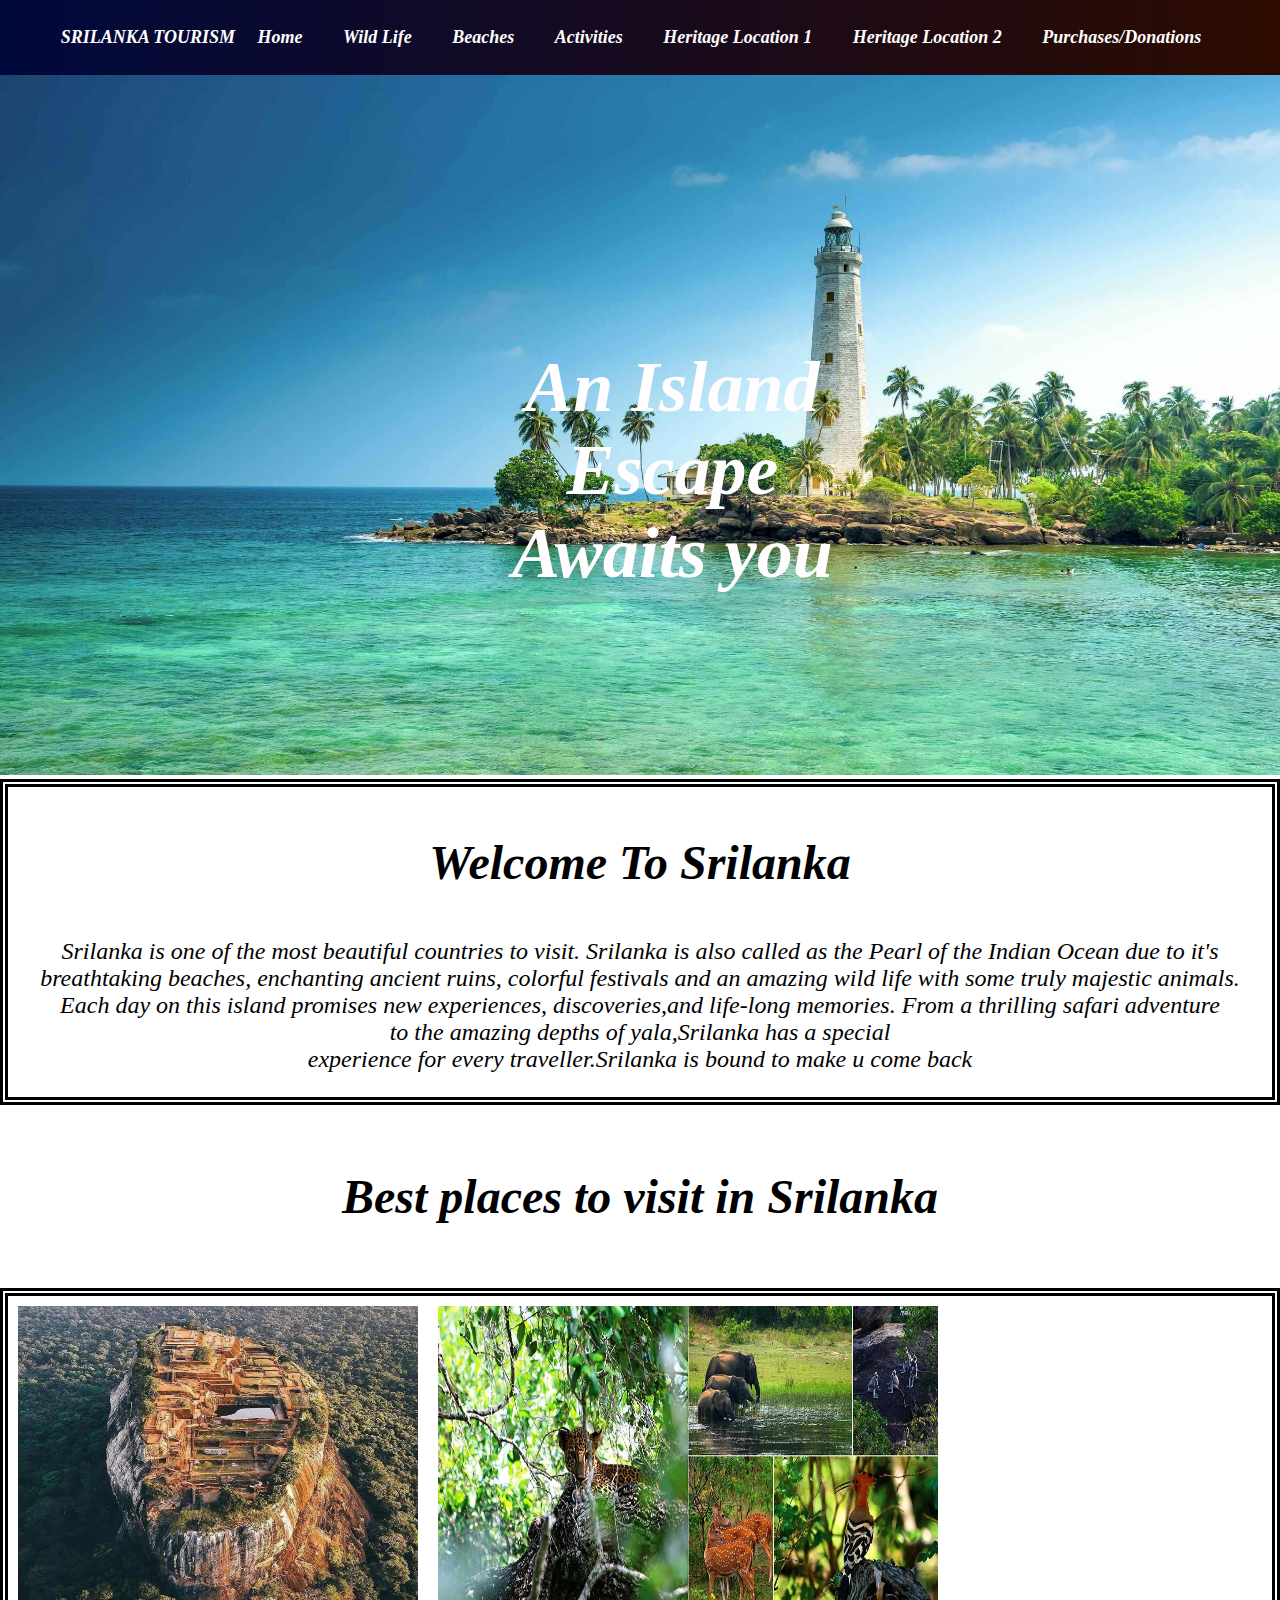
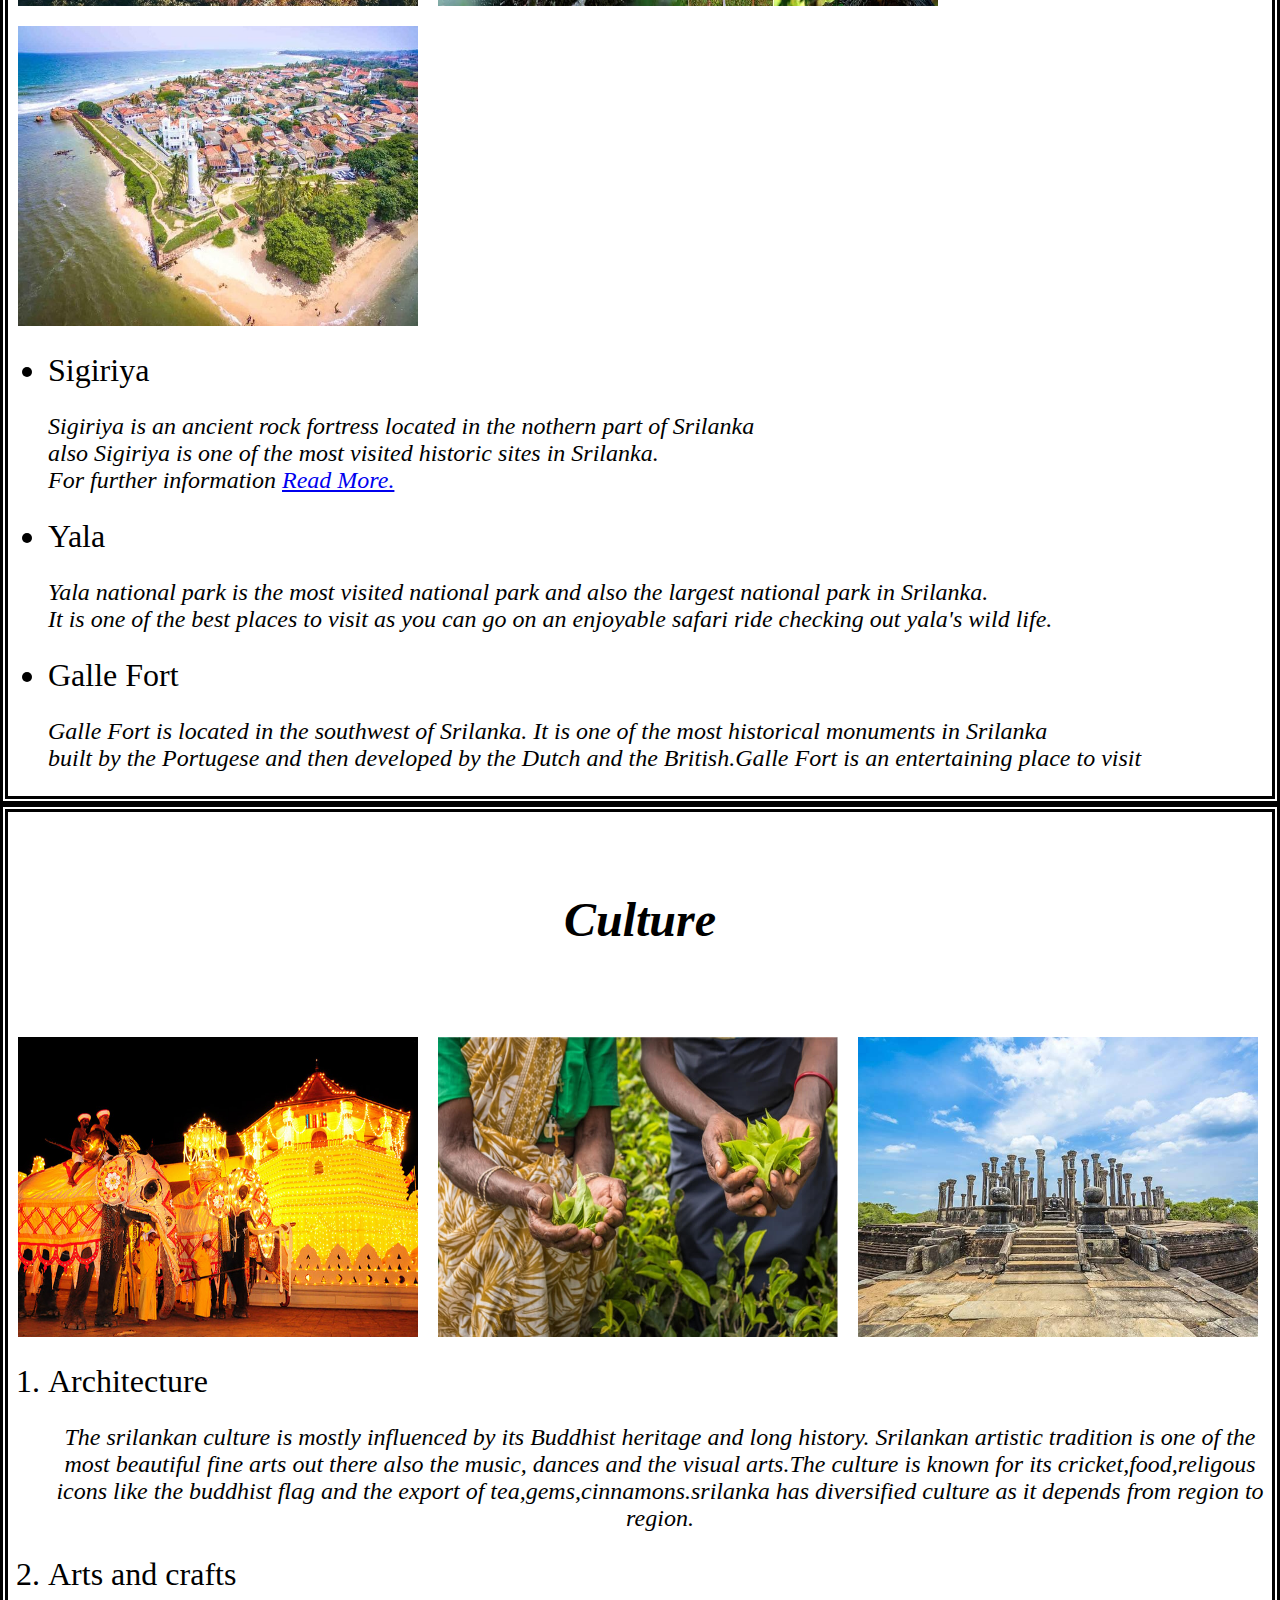
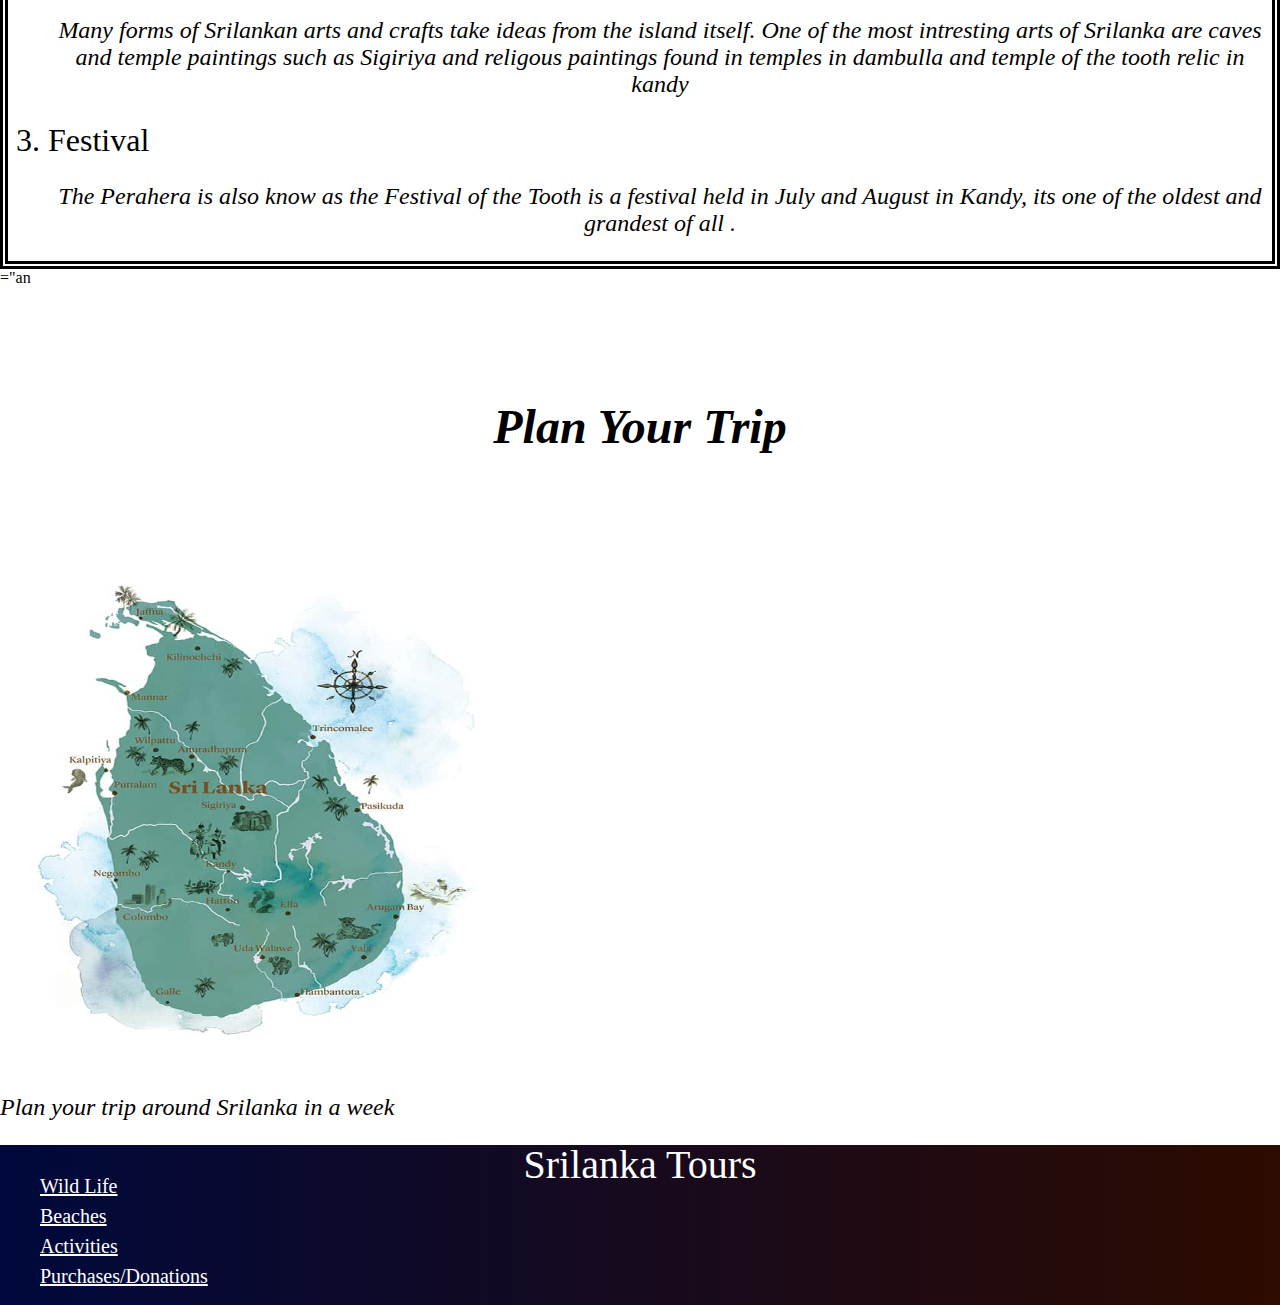
<file: index.html>
<!DOCTYPE html>
<html lang ="en">
    <head>
        <meta charset ="utf-8">
        <meta name="description" content="Srilanka Tourism">
        <meta name="viewport" content="width=device-width,initial-scale=1">
        <title>Srilanka Tourism</title>
        <link rel="stylesheet" href="styles.css">
    </head>
    <body>
        
        <div id="container">
            
            <nav id="MainNav">
                <header >
                  
                <ul>
                    <li><h1>SRILANKA  TOURISM</h1</li>
                    <li><a href="home.html">Home</a> </li>
                    <li><a href="wild life.html">Wild Life</a></li>
                    <li><a href="beaches.html">Beaches</a></li>
                    <li><a href="activities.html">Activities</a></li>
                    <li><a href="heritage location.html">Heritage Location 1</a></li>
                    <li><a href="heritage location2.html">Heritage Location 2</a></li>
                    <li><a href="purchase">Purchases/Donations</a></li>
                </ul>
                
                <nav class="image">
                    <h2>An Island<br>Escape<br>Awaits you</h2>
                    <img src="Images/img1.jpg" max width="100%" height="700">
                </nav>   
            
                </header>

           
            
            </nav>
            <main id="homepage">
                <section class="border">
                    <header><h3>Welcome To Srilanka</h3></header>
                    <p>Srilanka is one of the most beautiful countries to visit. Srilanka is also called as the Pearl of the Indian Ocean due to it's<br> breathtaking beaches, enchanting ancient ruins, colorful festivals and an amazing wild life with some truly majestic animals.<br> Each day on this island promises new experiences, discoveries,and life-long memories. From a thrilling safari adventure<br> to the amazing depths of yala,Srilanka has a special<br> experience for every traveller.Srilanka is bound to make u come back</p>
                </section>
                <h4>Best places to visit in Srilanka </h4>
                <section class="font">
                  <div class="city">
                    <img src="Images/img2.jpg" width="400" height="300">
                    <img src="Images/img3.jpg" width="500" height="300">
                    <img src="Images/img4.jpg" width="400" height="300">
                  </div>


                  <ul>
                      <li>Sigiriya</li>
                      <p>Sigiriya is an ancient rock fortress located in the nothern part of Srilanka<br> also Sigiriya is one of the most visited historic sites in Srilanka.<br> For further information <a href="heritage location.html"> Read More.</a></p>
                      <li>Yala</li>
                      <p>Yala national park is the most visited national park and also the largest national park in Srilanka.<br> It is one of the best places to visit as you can go on an enjoyable safari ride checking out yala's wild life. </p>
                      <li>Galle Fort</li>
                      <p>Galle Fort is located in the southwest of Srilanka. It is one of the most historical monuments in Srilanka<br> built by the Portugese and then developed by the Dutch and the British.Galle Fort is an entertaining place to visit </p>
                  </ul>
                   </section>
                  
                  <section class="para">
                    <h5>Culture</h5>
                    <p></p>
                    <div class="flex">
                        <img src="Images/img5.jpg" width="400" height="300" >
                        <img src="Images/img6.jpg"width="400" height="300">
                        <img src="Images/img7.jpg" width="400" height="300" >
                    </div>
                    <ol>
                        <li>Architecture</li>
                        <p>The srilankan culture is mostly influenced by its Buddhist heritage and long history. Srilankan artistic tradition is one of the most beautiful fine arts out there also the music, dances and the visual arts.The culture is known for its cricket,food,religous icons like the buddhist flag and the export of tea,gems,cinnamons.srilanka has diversified culture as it depends from region to region. </p>
                        <li>Arts and crafts</li>
                        <p>Many forms of Srilankan arts and crafts take ideas from the island itself. One of the most intresting arts of Srilanka are caves and temple paintings such as Sigiriya and religous paintings found in temples in dambulla and temple of the tooth relic in kandy</p> 
                        <li>Festival</li>
                        <p>The Perahera is also know as the Festival of the Tooth is a festival held in July and August in Kandy, its one of the oldest and grandest of all . </p>
                    </ol>

            
                    
                  </section>="an
                  
                  <section>
                    <h6>Plan Your Trip</h6>
                    <img src="Images/img8.jpg" width="500" height="500">
                    <p>Plan your trip around Srilanka in a week  </p>
                  </section>
                 


                  
            </main>
                  
            <footer class="call">
                <span>Srilanka Tours</span>
            <ul>
                <li><a href="wild life.html">Wild Life</a></li>
                <li><a href="beaches.html">Beaches</a></li>
                <li><a href="activities.html">Activities</a></li>
                <li><a href="purchase.html">Purchases/Donations</a></li>
            </ul>
            </footer>
            
            

        </div>
    </body>


</html>
</file>
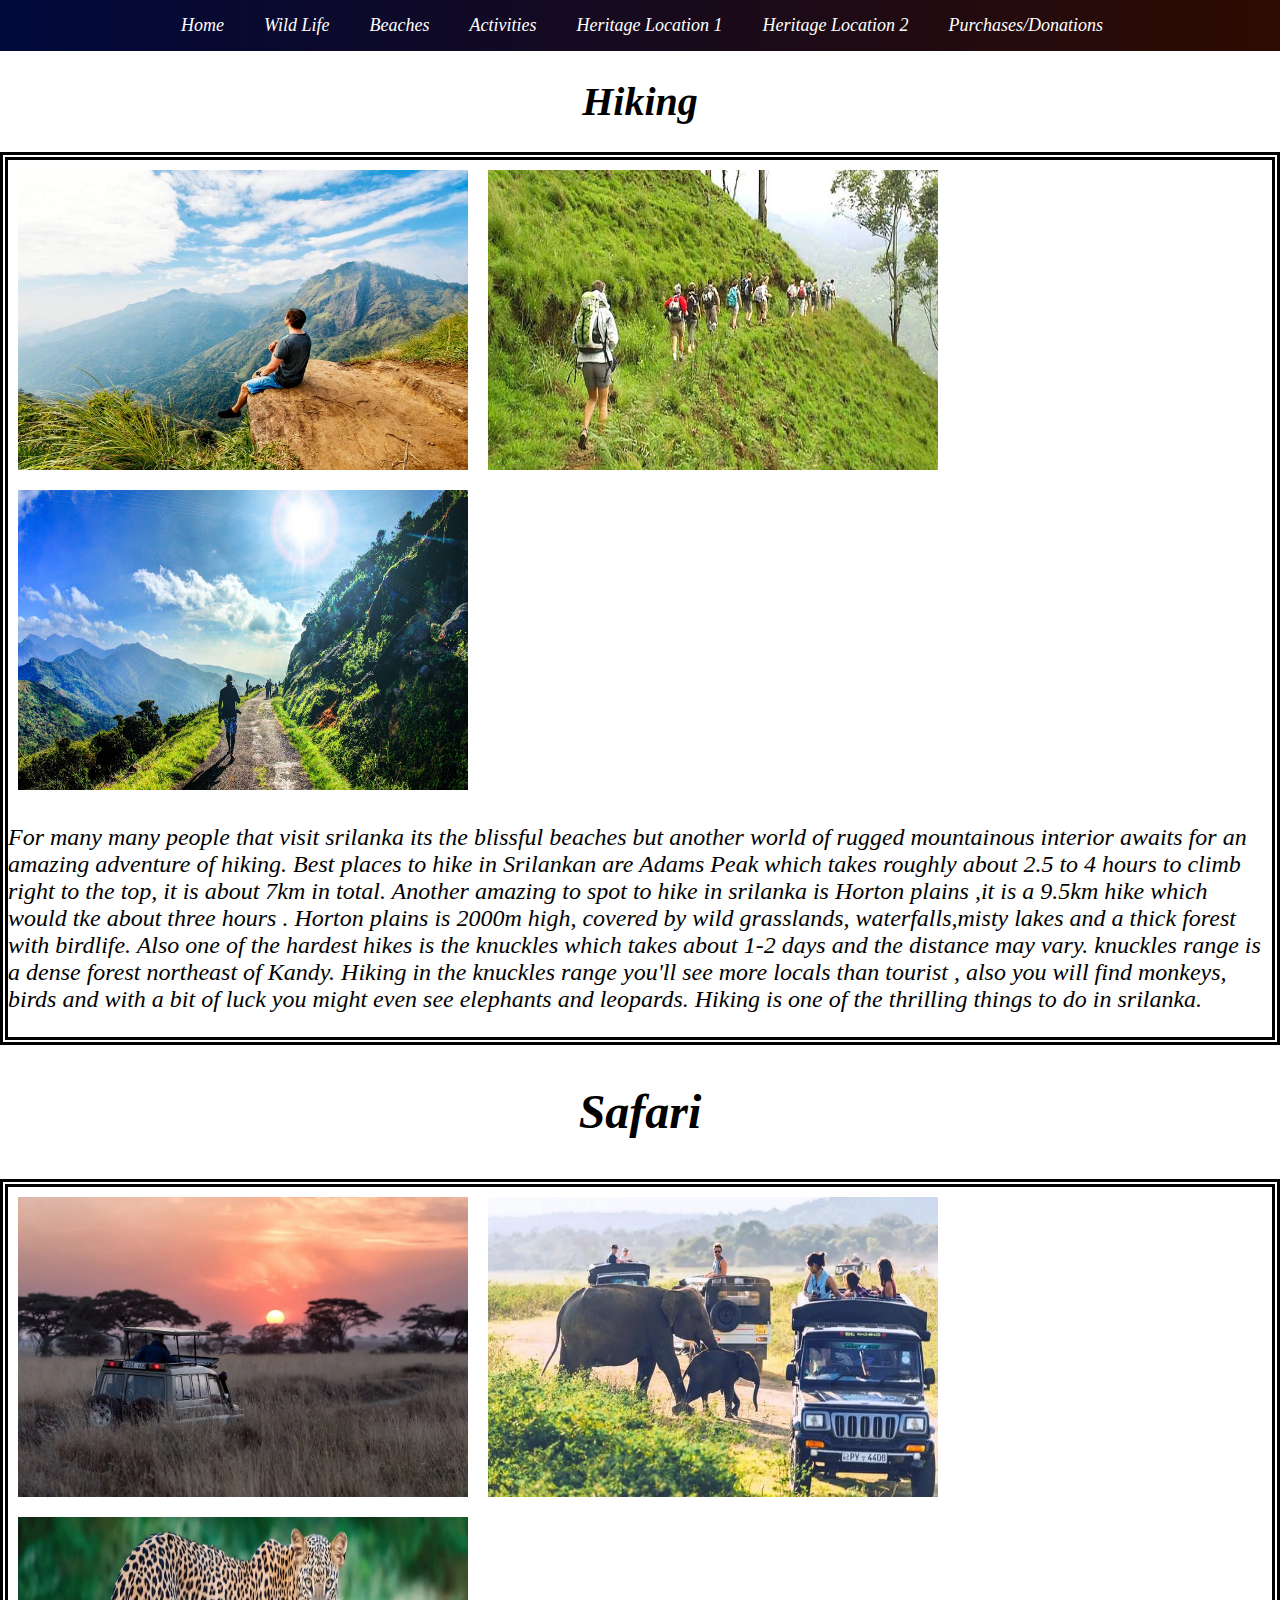
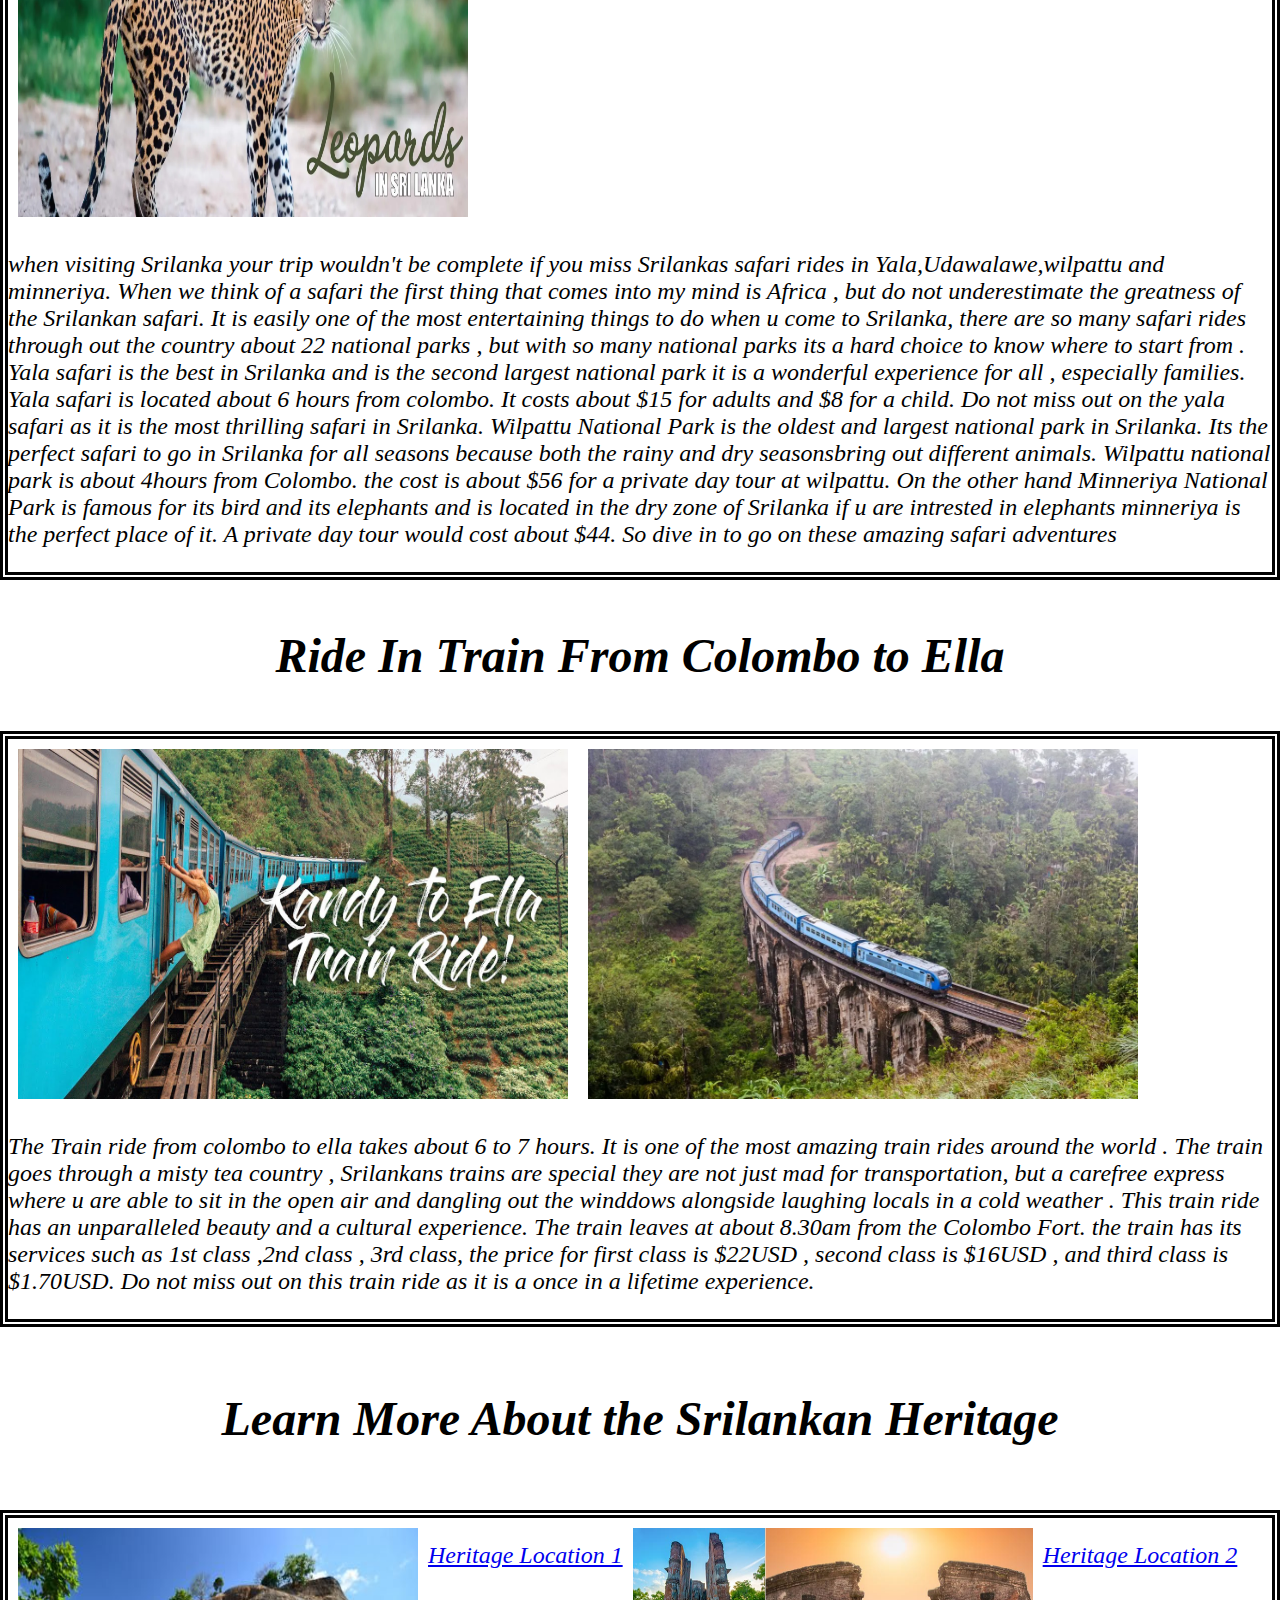
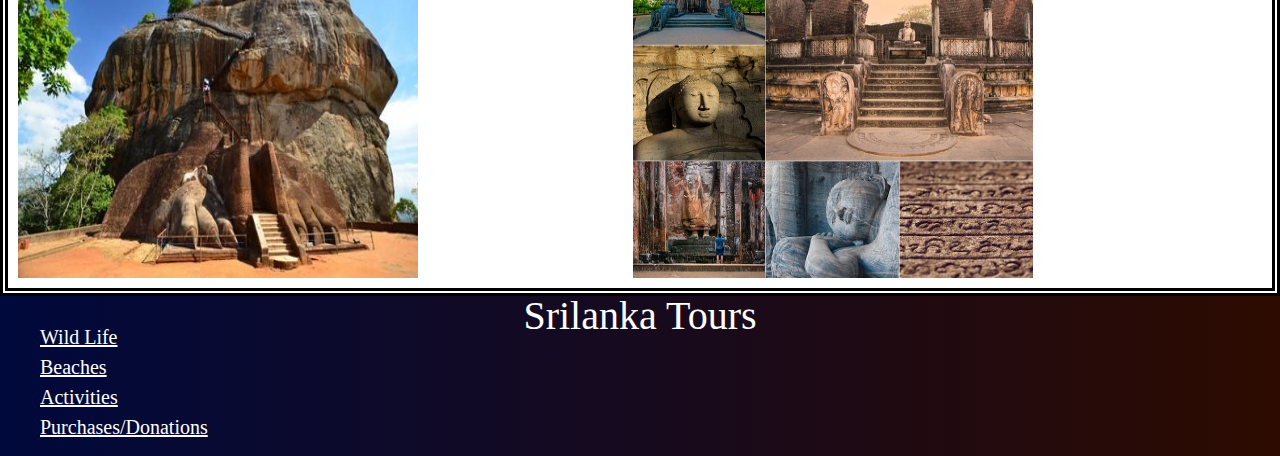
<file: activities.html>
<!DOCTYPE html>
<html lang ="en">
    <head>
        <meta charset ="utf-8">
        <meta name="description" content="Srilanka Tourism">
        <meta name="viewport" content="width=device-width,initial-scale=1">
        <title>Srilanka Tourism</title>
        <link rel="stylesheet" href="styles.css">
    </head>
    <body>
        <div id="activities">
            <nav id="MainNav">

                <header>
                    <ul>
                        <li></li>
                        <li><a href="home.html">Home</a> </li>
                        <li><a href="wild life.html">Wild Life</a></li>
                        <li><a href="beaches.html">Beaches</a></li>
                        <li><a href="activities.html">Activities</a></li>
                        <li><a href="heritage location.html">Heritage Location 1</a></li>
                        <li><a href="heritage location2.html">Heritage Location 2</a></li>
                        <li><a href="purchase.html">Purchases/Donations</a></li>
                    </ul>
                    <h1>Hiking</h1>
                </header>    
                    
                    <section class="flex">
                     <img src="Images/img19.jpg" width="450" height="300">
                     <img src="Images/img20.jpg"  width="450" height="300">
                     <img src="Images/img21.jpg"  width="450" height="300">

                     <p>For many many people that visit srilanka its the blissful beaches but another world of rugged mountainous interior awaits for an amazing adventure of hiking. Best places to hike in Srilankan are Adams Peak which takes roughly about 2.5 to 4 hours to climb right to the top, it is about 7km in total. Another amazing to spot to hike in srilanka is Horton plains ,it is a 9.5km hike which would tke about three hours . Horton plains is 2000m high, covered by wild grasslands, waterfalls,misty lakes and a thick forest with birdlife. Also one of the hardest hikes is the knuckles which takes about 1-2 days and the distance may vary. knuckles range is a dense forest northeast of Kandy. Hiking in the knuckles range you'll see more locals than tourist , also you will find monkeys, birds and with a bit of luck you might even see elephants and leopards. Hiking is one of the thrilling things to do in srilanka.  </p>
                    </section>

                    <h2>Safari</h2>


                    <section class="flex">
                        <img src="Images/img22.webp" width="450" height="300">
                        <img src="Images/img23.webp" width="450" height="300">
                        <img src="Images/img24.webp" width="450" height="300">
                        <p>when visiting Srilanka your trip wouldn't be complete if you miss Srilankas safari rides in Yala,Udawalawe,wilpattu and minneriya. When we think of a safari the first thing that comes into my mind is Africa , but do not underestimate the greatness of the Srilankan safari. It is easily one of the most entertaining things to do when u come to Srilanka, there are so many safari rides through out the country about 22 national parks , but with so many national parks its a hard choice to know where to start from . Yala safari is the best in Srilanka and is the  second largest national park it is a wonderful experience for all , especially families. Yala safari is located about 6 hours from colombo. It costs about $15 for adults and $8 for a child. Do not miss out on the yala safari as it is the most thrilling safari in Srilanka. Wilpattu National Park is the oldest and largest national park in Srilanka. Its the perfect safari to go in Srilanka for all seasons because both the rainy and dry seasonsbring out different animals. Wilpattu national park is about 4hours from Colombo. the cost is about $56 for a private day tour at wilpattu. On the other hand Minneriya National Park is famous for its bird and its elephants and is located in the dry zone of Srilanka if u are intrested in elephants minneriya is the perfect place of it. A private day tour would cost about $44. So dive in to go on these amazing safari adventures</p>

                    </section>     
                    
                    <h3>Ride In Train From Colombo to Ella</h3>

                    <section class="flex">
                        <img src="Images/img25.jpg" width="550" height="350">
                        <img src="Images/img26.webp" width="550" height="350">

                        <p>The Train ride from colombo to ella takes about 6 to 7 hours. It is one of the most amazing train rides around the world . The train goes through a misty tea country , Srilankans trains are special they are not just mad for transportation, but a carefree express where u are able to sit in the open air and dangling out the winddows alongside laughing locals in a cold weather . This train ride has an unparalleled beauty and a cultural experience. The train leaves at about 8.30am from the Colombo Fort. the train has its services such as 1st class ,2nd class , 3rd class, the price for first class is $22USD , second class is $16USD , and third class is $1.70USD. Do not miss out on this train ride as it is a once in a lifetime experience. </p>
                    </section>
                    <h4>Learn More About the Srilankan Heritage</h4>
                    <section class="flex">
                        <img src="Images/img37.jpg" width="400" height="350">
                        <p><a href="heritage location.html">Heritage Location 1</a></p>
                        <img src="Images/img38.jpg" width="400" height="350">
                        <p><a href="heritage location2.html">Heritage Location 2</a></p>
                    </section>
                    
            </nav>
            <footer class="call">
                <span>Srilanka Tours</span>
            <ul>
                <li><a href="wild life.html">Wild Life</a></li>
                <li><a href="beaches.html">Beaches</a></li>
                <li><a href="activities.html">Activities</a></li>
                <li><a href="purchase.html">Purchases/Donations</a></li>
            </ul>
            </footer>
        </div>
    </body>
</file>
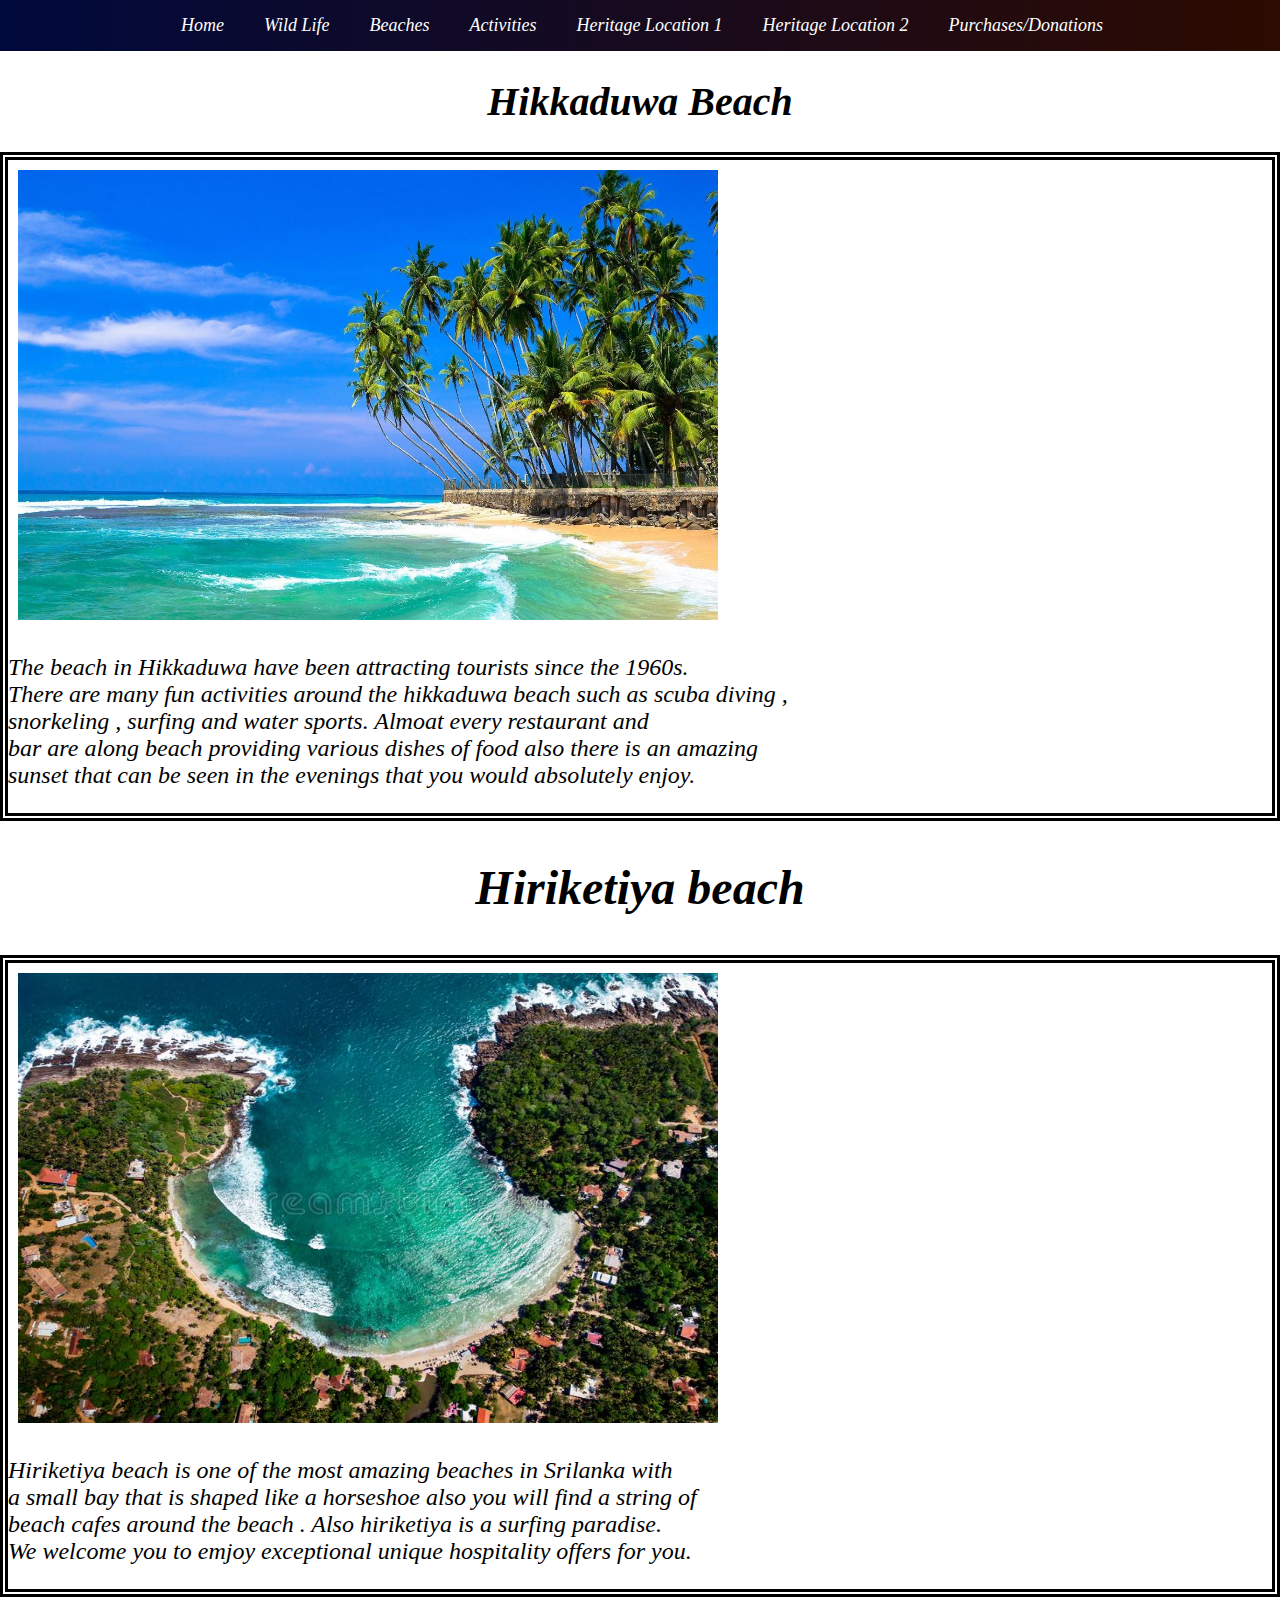
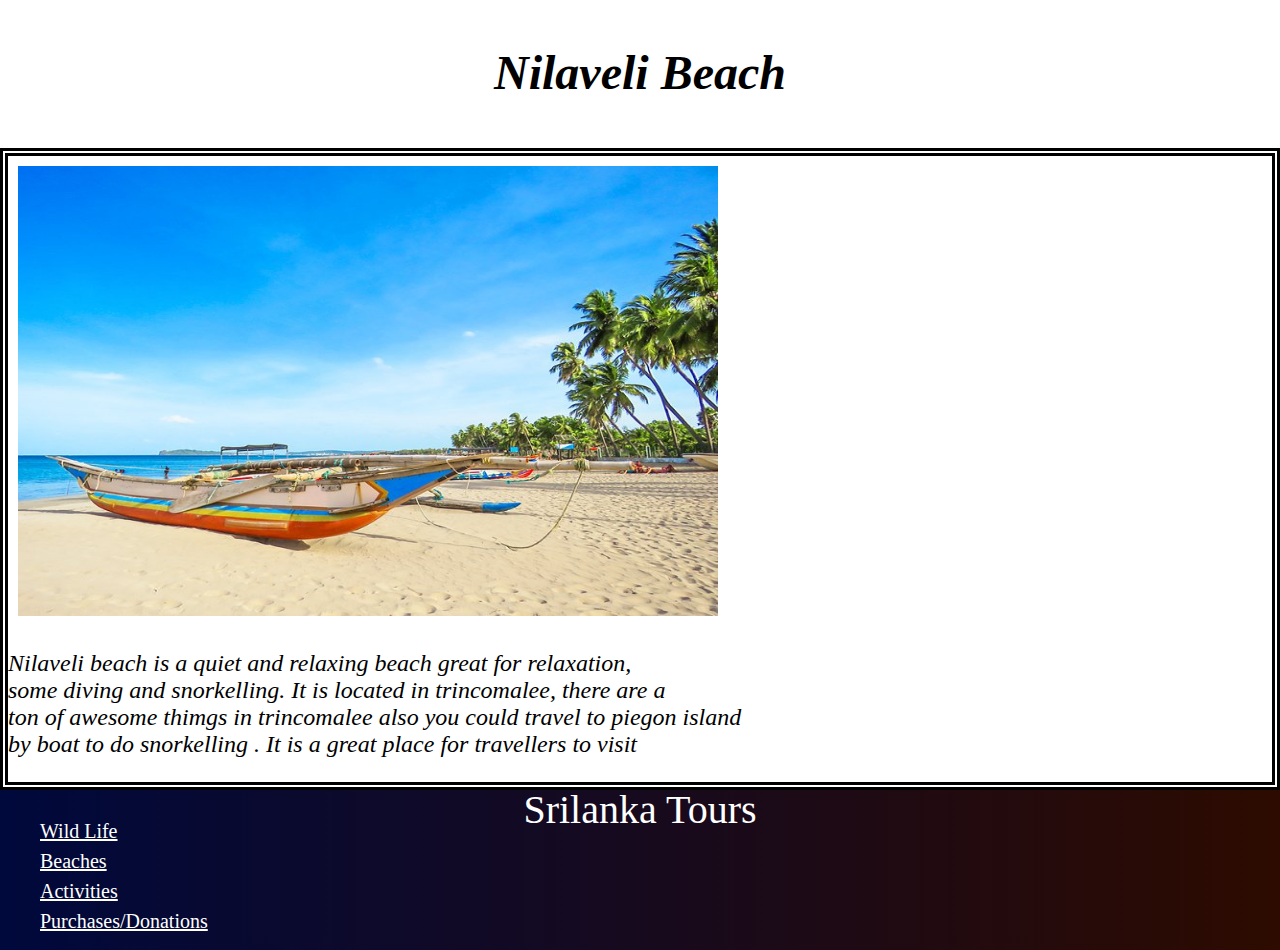
<file: beaches.html>
<!DOCTYPE html>
<html lang ="en">
    <head>
        <meta charset ="utf-8">
        <meta name="description" content="Srilanka Tourism">
        <meta name="viewport" content="width=device-width,initial-scale=1">
        <title>Srilanka Tourism</title>
        <link rel="stylesheet" href="styles.css">
    </head>
    <body>

        <div id="beaches">
            <nav id="MainNav">
                <header>
                <ul>
                    <li></li>
                    <li><a href="home.html">Home</a> </li>
                    <li><a href="wild life.html">Wild Life</a></li>
                    <li><a href="beaches.html">Beaches</a></li>
                    <li><a href="activities.html">Activities</a></li>
                    <li><a href="heritage location.html">Heritage Location 1</a></li>
                    <li><a href="heritage location2.html">Heritage Location 2</a></li>
                    <li><a href="purchase.html">Purchases/Donations</a></li>
                </ul>
                <h1>Hikkaduwa Beach</h1>
                </header>
            </nav>    

                

                <section class="flex">
                    <img src="Images/img16.jpg" width="700" height="450">
                    <p>The beach in Hikkaduwa have been attracting tourists since the 1960s.<br>There are many fun activities around the hikkaduwa beach such as scuba diving ,<br> snorkeling , surfing and water sports. Almoat every restaurant and <br>bar are along beach providing various dishes of food also there is an amazing<br> sunset that can be seen in the evenings that you would absolutely enjoy. </p>
                </section>


                <h2>Hiriketiya beach</h2>

                <section class="flex">
                    <img src="Images/img17.jpg" width="700" height="450">
                    <p>Hiriketiya beach is one of the most amazing beaches in Srilanka with<br> a small bay that is shaped like a horseshoe also you will find a string of<br> beach cafes around the beach . Also hiriketiya is a surfing paradise.<br> We welcome you to emjoy exceptional unique hospitality offers for you. </p>
                </section>

                <h3>Nilaveli Beach</h3>

                <section class="flex">
                    <img src="Images/img18.jpg" width="700" height="450">
                    <p>Nilaveli beach is a quiet and relaxing beach great for relaxation,<br> some diving and snorkelling. It is located in trincomalee, there are a<br> ton of awesome thimgs in trincomalee also you could travel to piegon island<br> by boat to do snorkelling . It is a great place for travellers to visit </p>
                </section>
                


                
                    
                
        </div>
        <footer class="call">
            <span>Srilanka Tours</span>
        <ul>
            <li><a href="wild life.html">Wild Life</a></li>
            <li><a href="beaches.html">Beaches</a></li>
            <li><a href="activities.html">Activities</a></li>
            <li><a href="purchase.html">Purchases/Donations</a></li>
        </ul>
        </footer>
    </body>
</html>
</file>
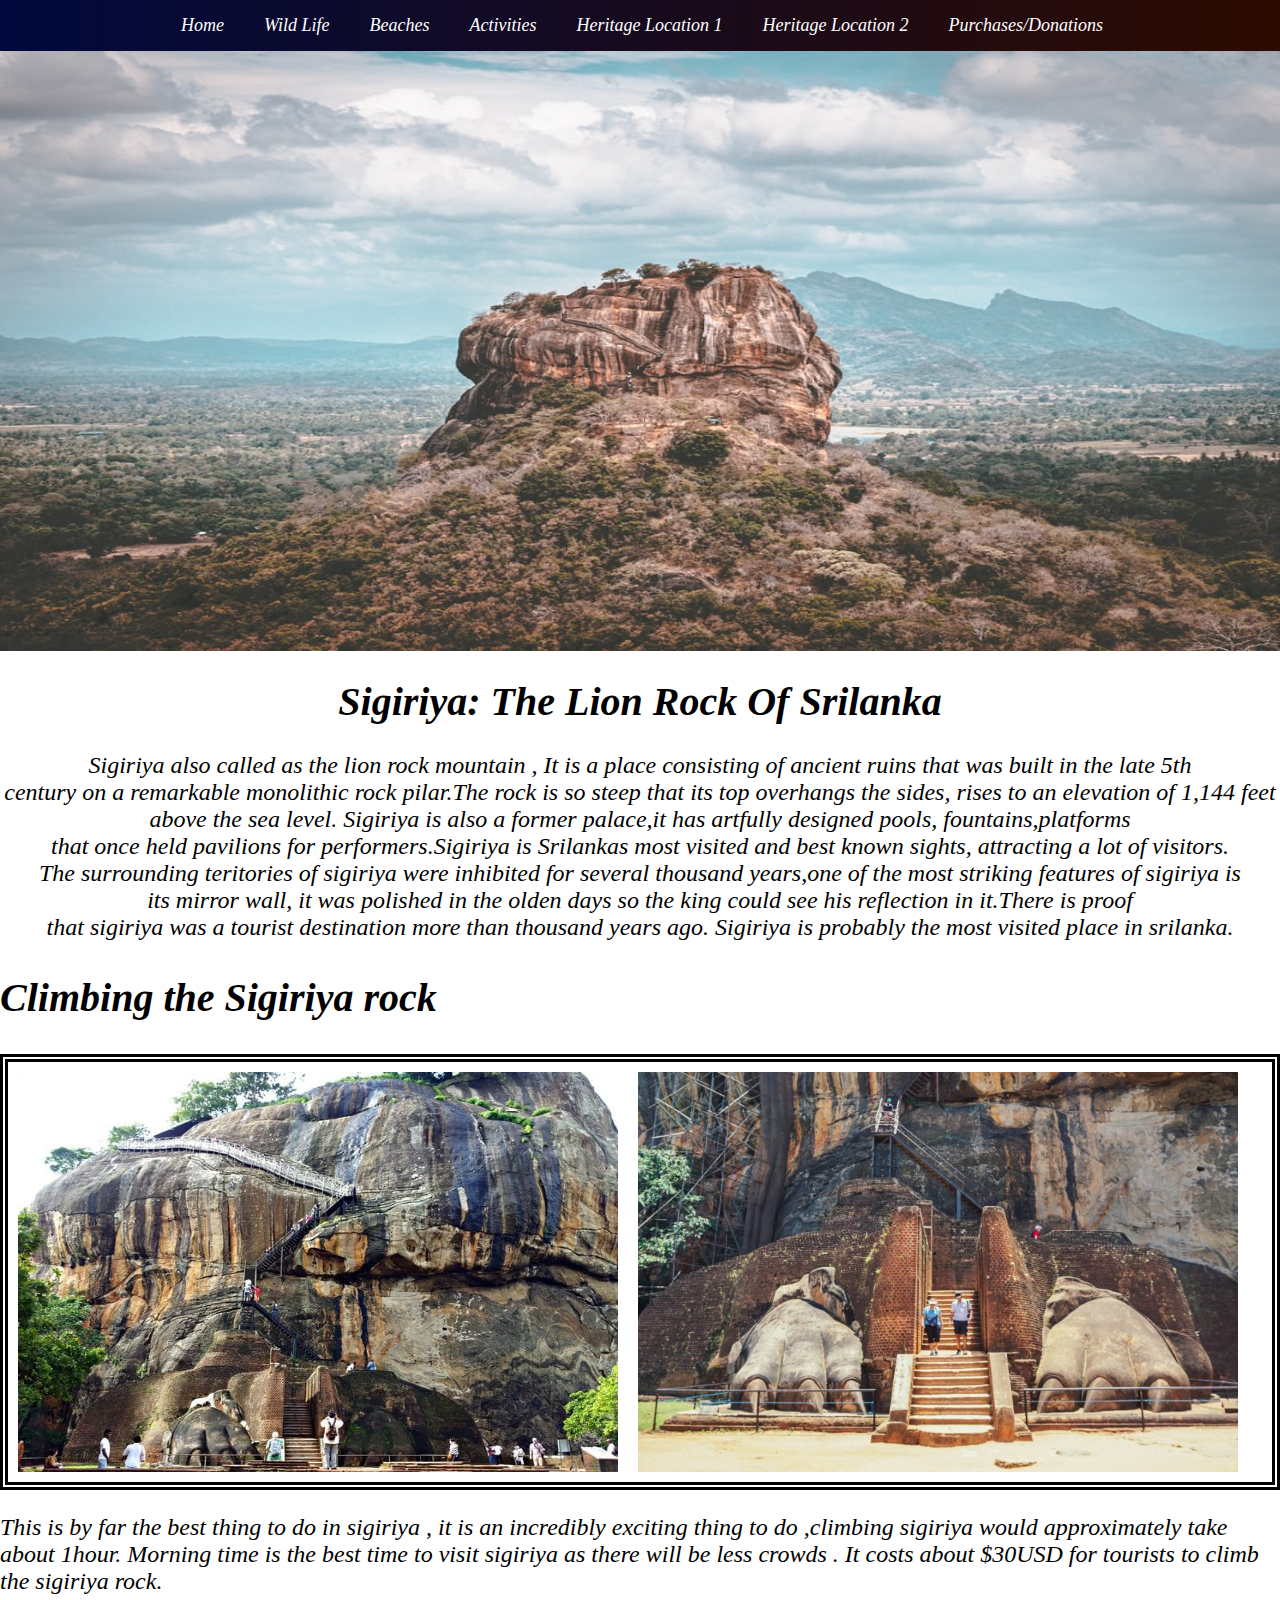
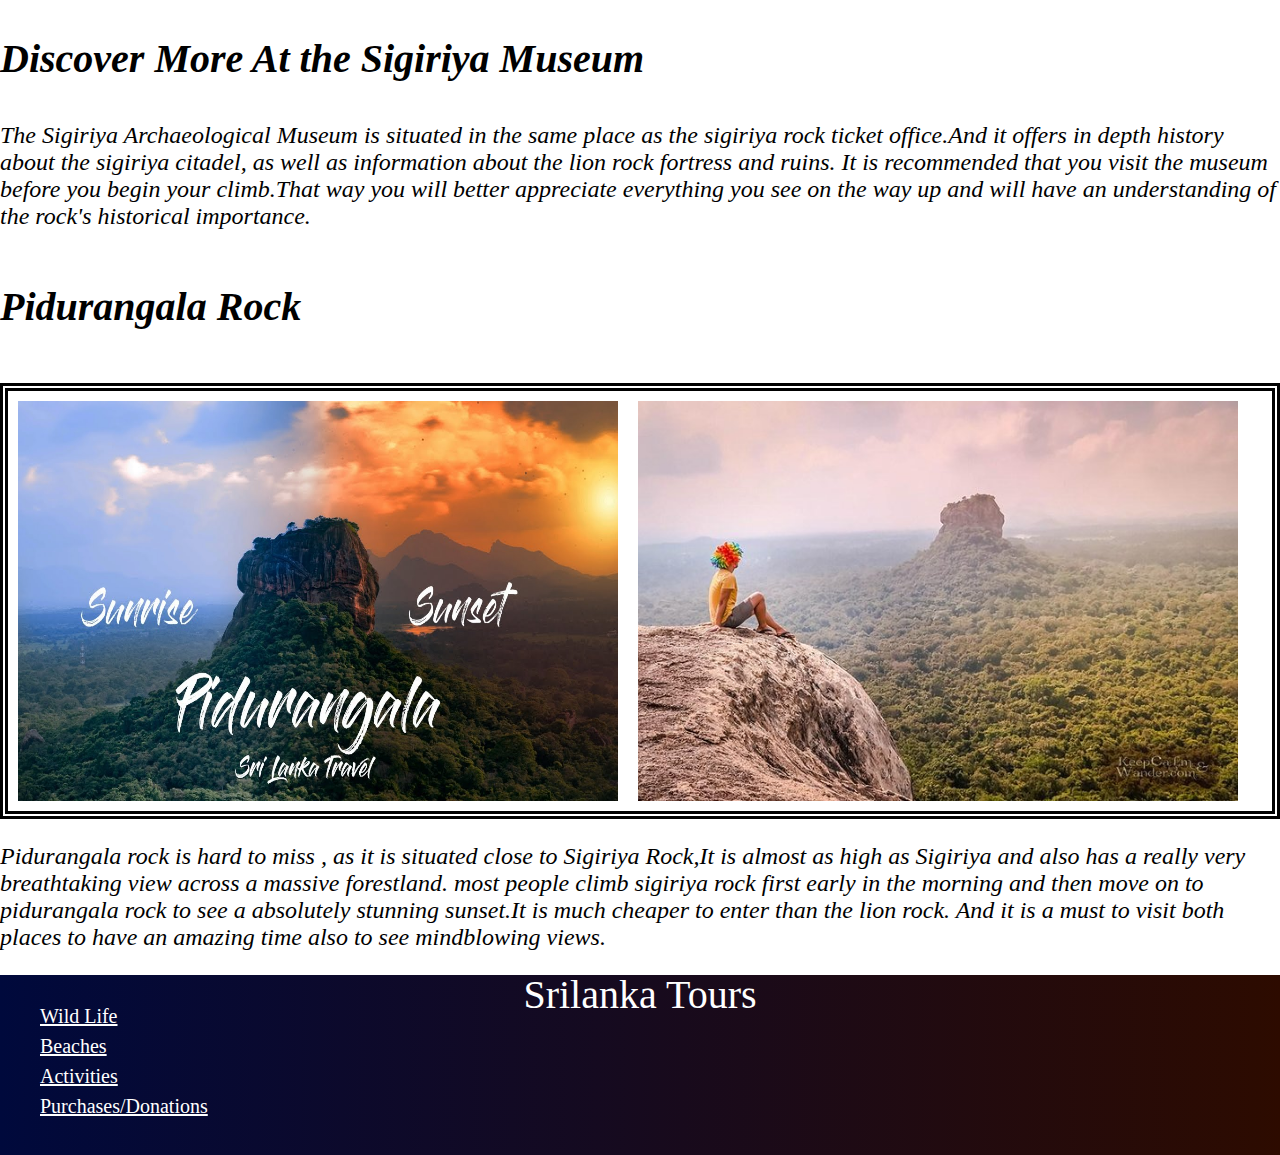
<file: heritage location.html>
<!DOCTYPE html>
<html lang ="en">
    <head>
        <meta charset ="utf-8">
        <meta name="description" content="Srilanka Tourism">
        <meta name="viewport" content="width=device-width,initial-scale=1">
        <title>Srilanka Tourism</title>
        <link rel="stylesheet" href="heritage1.css">
    </head>
    <body>
        <div id="heritage">

            <nav id="MainNav">
                <header>
                <ul>
                    <li></li>
                    <li><a href="home.html">Home</a> </li>
                    <li><a href="wild life.html">Wild Life</a></li>
                    <li><a href="beaches.html">Beaches</a></li>
                    <li><a href="activities.html">Activities</a></li>
                    <li><a href="heritage location.html">Heritage Location 1</a></li>
                    <li><a href="heritage location2.html">Heritage Location 2</a></li>
                    <li><a href="purchase.html">Purchases/Donations</a></li>
                </ul>
                
                
               
                <section class="sigiriya">
                    <img src="Images/img27.jpg" max width="100%" height="600">
                    <h1>Sigiriya: The Lion Rock Of Srilanka</h1>
                    <p>Sigiriya also called as the lion rock mountain , It is a place consisting of ancient ruins that was built in the late 5th<br> century on a remarkable monolithic rock pilar.The rock is so steep that its top overhangs the sides, rises to an elevation of 1,144 feet<br> above the sea level. Sigiriya is also a former palace,it has artfully designed pools, fountains,platforms <br>that once held pavilions for performers.Sigiriya is Srilankas most visited and best known sights, attracting a lot of visitors.<br> The surrounding teritories of sigiriya were inhibited for several thousand years,one of the most striking features of sigiriya is<br> its mirror wall, it was polished in the olden days so the king could see his reflection in it.There is proof<br> that sigiriya was a tourist destination more than thousand years ago. Sigiriya is probably the most visited place in srilanka.</p>
                    
                </section>
                </header>
                <h2>Climbing the Sigiriya rock</h2>
                <section class="climb">
                    <img src="Images/img28.jpg" width="600" height="400">
                    <img src="Images/img29.jpg" width="600" height="400">
                </section>
                <p>This is by far the best thing to do in sigiriya , it is an incredibly exciting thing to do ,climbing sigiriya would approximately take about 1hour. Morning time is the best time to visit sigiriya as there will be less crowds . It costs about $30USD for tourists to climb the sigiriya rock. </p>
                

                <section>
                   <h3>Discover More At the Sigiriya Museum</h3> 

                   <p>The Sigiriya Archaeological Museum is situated in the same place as the sigiriya rock ticket office.And it offers in depth history about the sigiriya citadel, as well as information about the lion rock fortress and ruins. It is recommended that you visit the museum before you begin your climb.That way you will better appreciate everything you see on the way up and will have an understanding of the rock's historical importance.  </p>
                </section>

                <h4>Pidurangala Rock</h4>
                <section class="climb">
                   <img src="Images/img31.jpg" width="600" height="400">
                   <img src="Images/img30.jpg" width="600" height="400">
                </section>

                <p>Pidurangala rock is hard to miss , as it is situated close to Sigiriya Rock,It is almost as high as Sigiriya and also has a really very breathtaking view across a massive forestland. most people climb sigiriya rock first early in the morning and then move on to pidurangala rock to see a absolutely stunning sunset.It is much cheaper to enter than the lion rock. And it is a must to visit both places to have an amazing time also to see mindblowing views.
                </p>
                
            </nav>
            <footer class="call">
                <span>Srilanka Tours</span>
            <ul>
                <li><a href="wild life.html">Wild Life</a></li>
                <li><a href="beaches.html">Beaches</a></li>
                <li><a href="activities.html">Activities</a></li>
                <li><a href="purchase.html">Purchases/Donations</a></li>
            </ul>
            </footer>
        </div>

    </body>
</file>
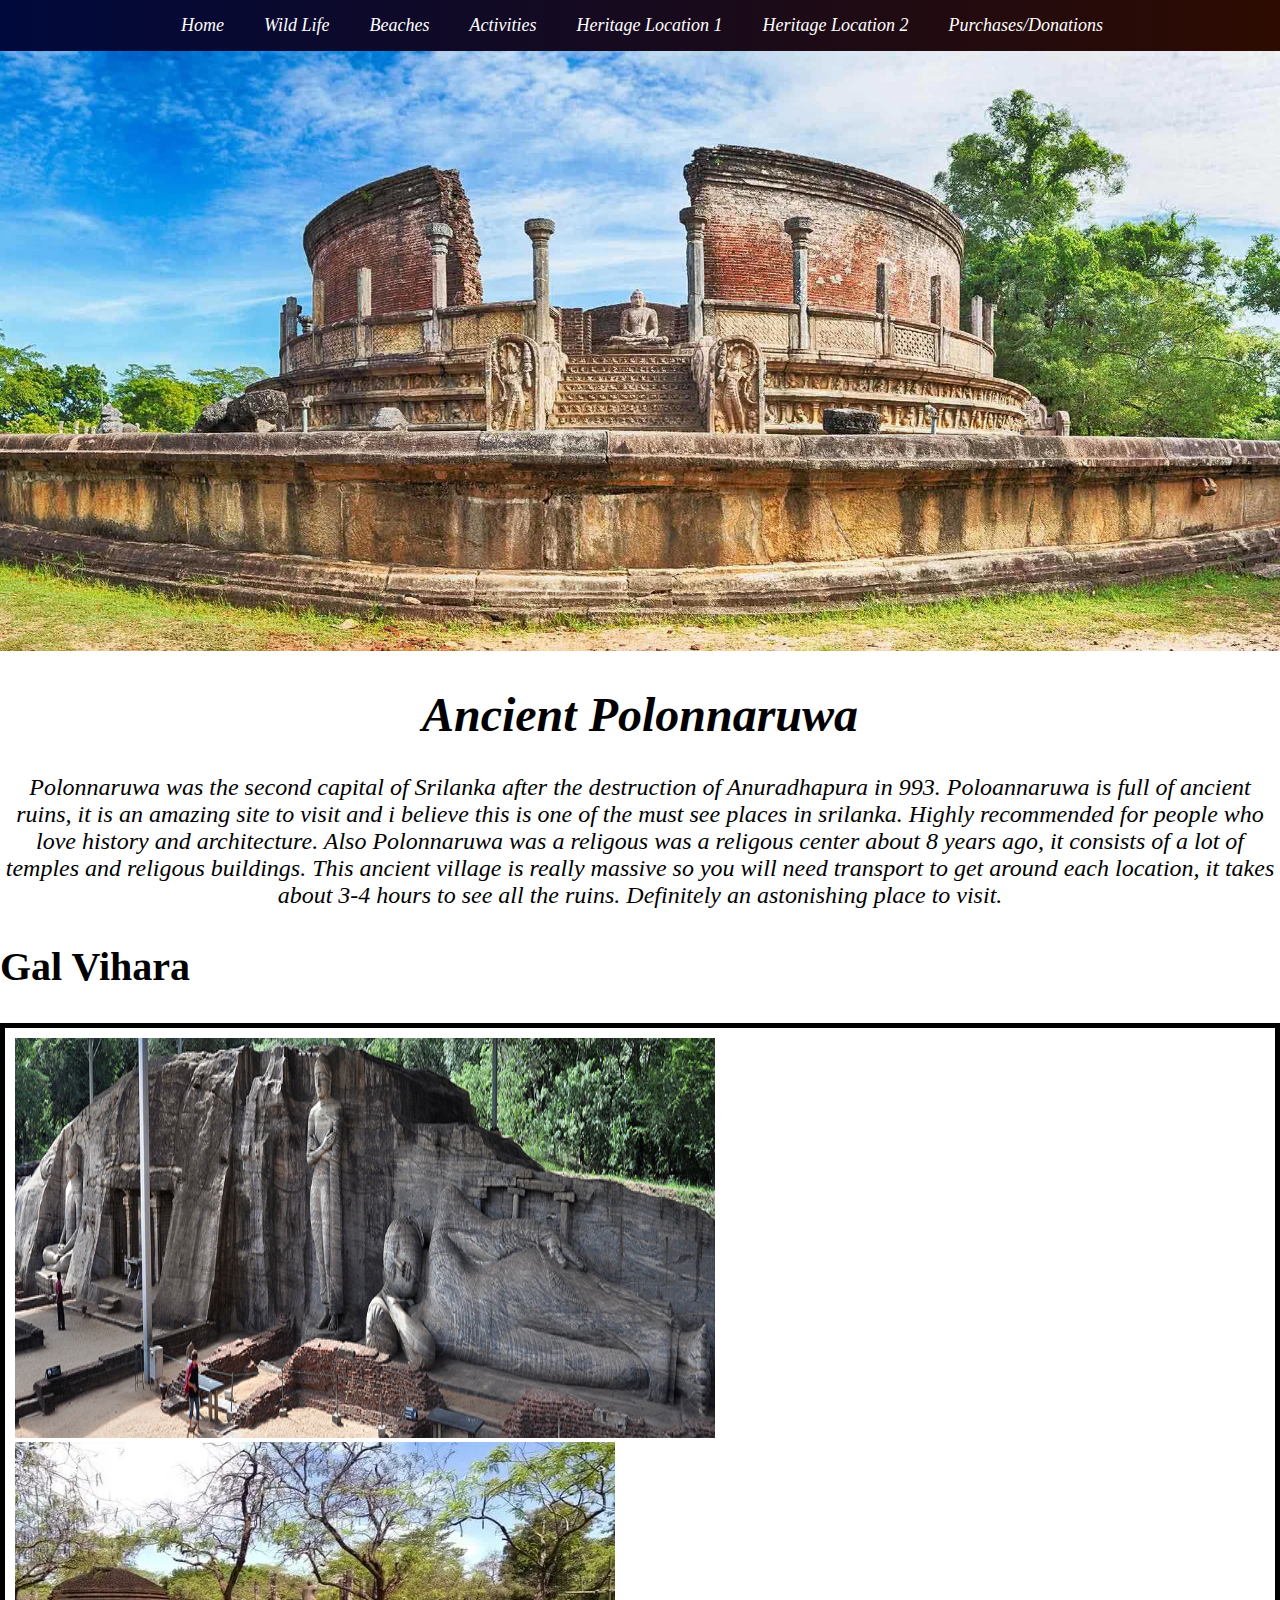
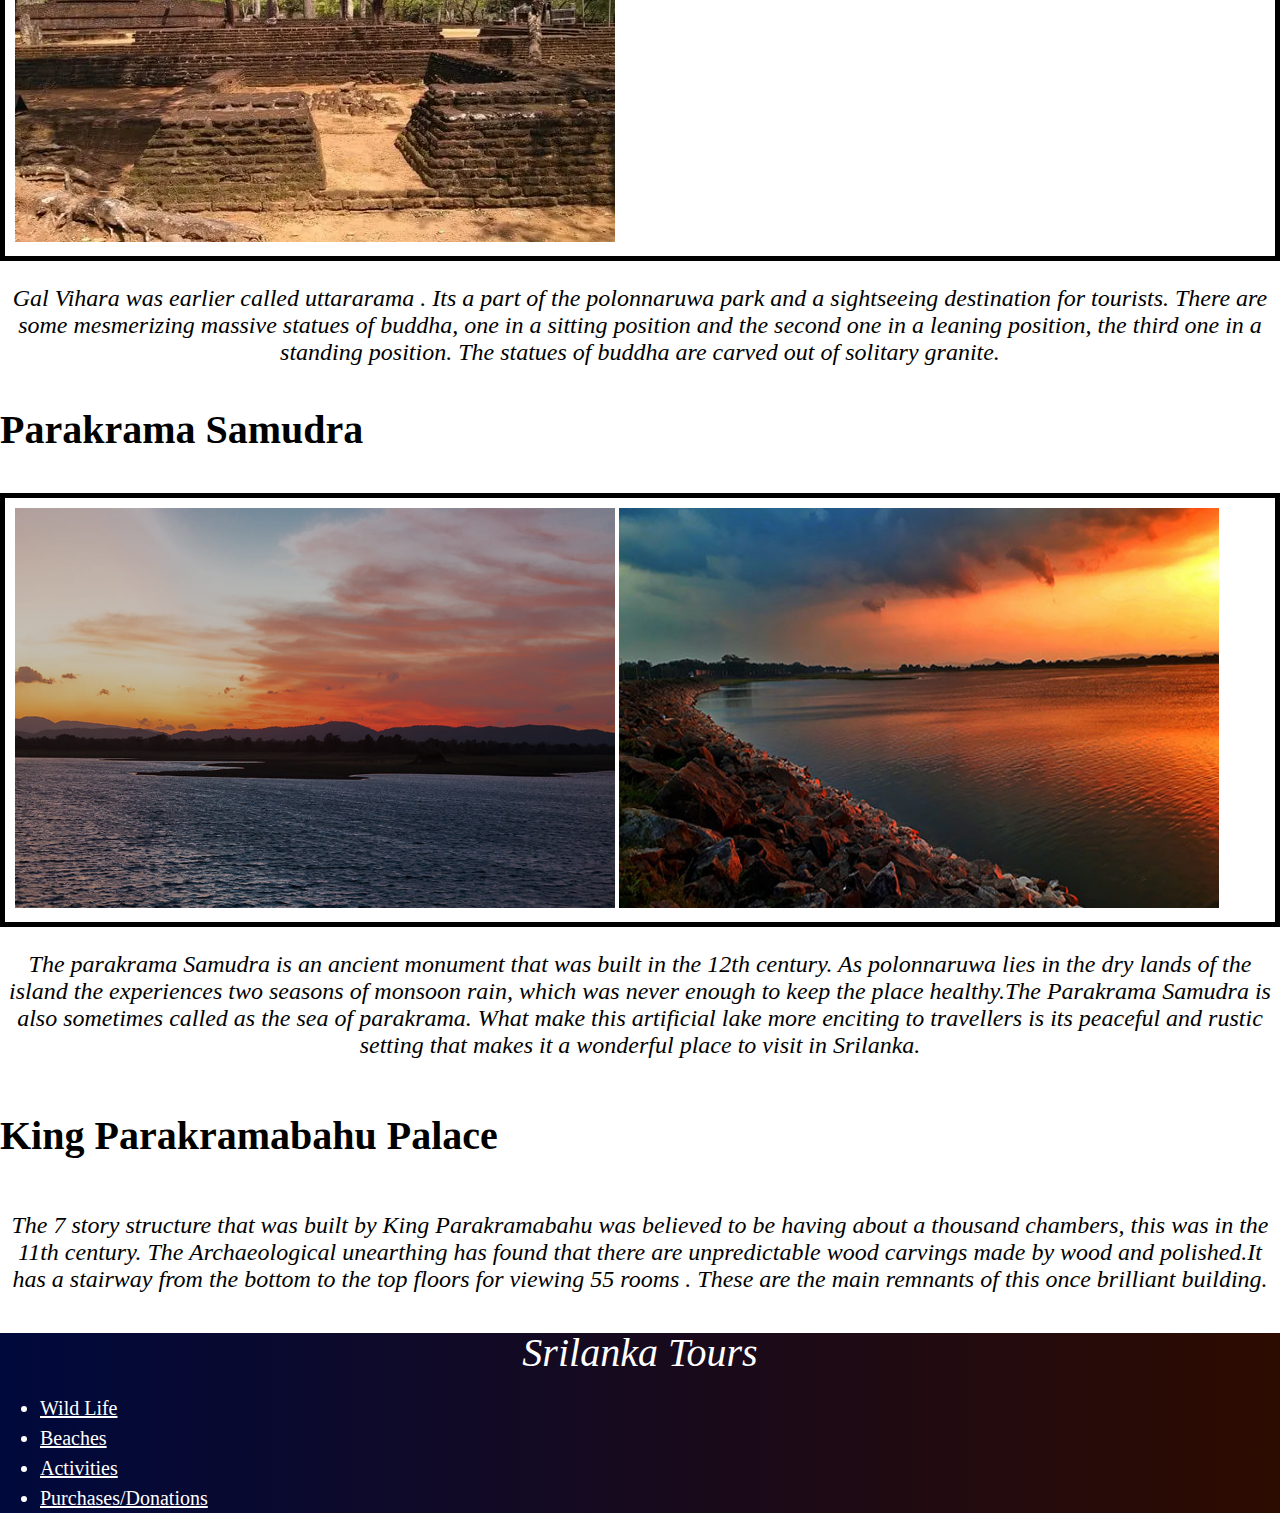
<file: heritage location2.html>
<!DOCTYPE html>
<html lang ="en">
    <head>
        <meta charset ="utf-8">
        <meta name="description" content="Srilanka Tourism">
        <meta name="viewport" content="width=device-width,initial-scale=1">
        <title>Srilanka Tourism</title>
        <link rel="stylesheet" href="heritage2.css">
    </head>
    <body>
        <div class="heritage2">
            <nav id="MainNav">
                <header>
                <ul>
                    <li></li>
                    <li><a href="home.html">Home</a> </li>
                    <li><a href="wild life.html">Wild Life</a></li>
                    <li><a href="beaches.html">Beaches</a></li>
                    <li><a href="activities.html">Activities</a></li>
                    <li><a href="heritage location.html">Heritage Location 1</a></li>
                    <li><a href="heritage location2.html">Heritage Location 2</a></li>
                    <li><a href="purchase.html">Purchases/Donations</a></li>
                </ul>
                </header>

                <section class="polonnaruwa">
                    <img src="Images/img32.jpg" Max width="100%" height="600">
                    <h1>Ancient Polonnaruwa</h1>
                    <p>Polonnaruwa was the second capital of Srilanka after the destruction of Anuradhapura in 993. Poloannaruwa is full of ancient ruins, it is an amazing site to visit and i believe this is one of the must see places in srilanka. Highly recommended for people who love history and architecture. Also Polonnaruwa was a religous was a religous center about 8 years ago, it consists of a lot of temples and religous buildings. This ancient village is really massive so you will need transport to get around each location, it takes about 3-4 hours to see all the ruins. Definitely an astonishing place to visit. </p>
                </section>
                <h2>Gal Vihara</h2>
                <section class="gal">
                    <img src="Images/img33.jpg" width="700" height="400" >
                    <img src="Images/img34.webp" width="600" height="400">
                    
                </section>
                <p>Gal Vihara was earlier called uttararama . Its a part of the polonnaruwa park and a sightseeing destination for tourists. There are some mesmerizing massive statues of buddha, one in a sitting position and the second one in a leaning position, the third one in a standing position. The statues of buddha are carved out of solitary granite.</p>
                

                <h3>Parakrama Samudra</h3>
                <section class="parakrama">
                    <img src="Images/img35.jpg" width="600" height="400">
                    <img src="Images/img36.jpg" width="600" height="400">
                </section>
                <p>The parakrama Samudra  is an ancient monument that was built in the 12th century. As polonnaruwa lies in the dry lands of the island the experiences two seasons of monsoon rain, which was never enough to keep the place healthy.The Parakrama Samudra is also sometimes called as the sea of parakrama. What make this artificial lake more enciting to travellers is its peaceful and rustic setting that makes it a wonderful place to visit in Srilanka.</p>


                <section>
                    <h4>King Parakramabahu Palace</h4>
                    <p>The 7 story structure that was built by King Parakramabahu was believed to be having about a thousand chambers, this was in the 11th century. The Archaeological unearthing has found that there are unpredictable wood carvings made by wood and polished.It has a stairway from the bottom to the top floors for viewing 55 rooms . These are the main remnants of this once brilliant building.</p>
                </section>
            </nav>
            <footer class="call">
                <p>Srilanka Tours</p>
            <ul>
                <li><a href="wild life.html">Wild Life</a></li>
                <li><a href="beaches.html">Beaches</a></li>
                <li><a href="activities.html">Activities</a></li>
                <li><a href="purchase.html">Purchases/Donations</a></li>
            </ul>
            </footer>
        </div>

    
        
    </body>
</file>
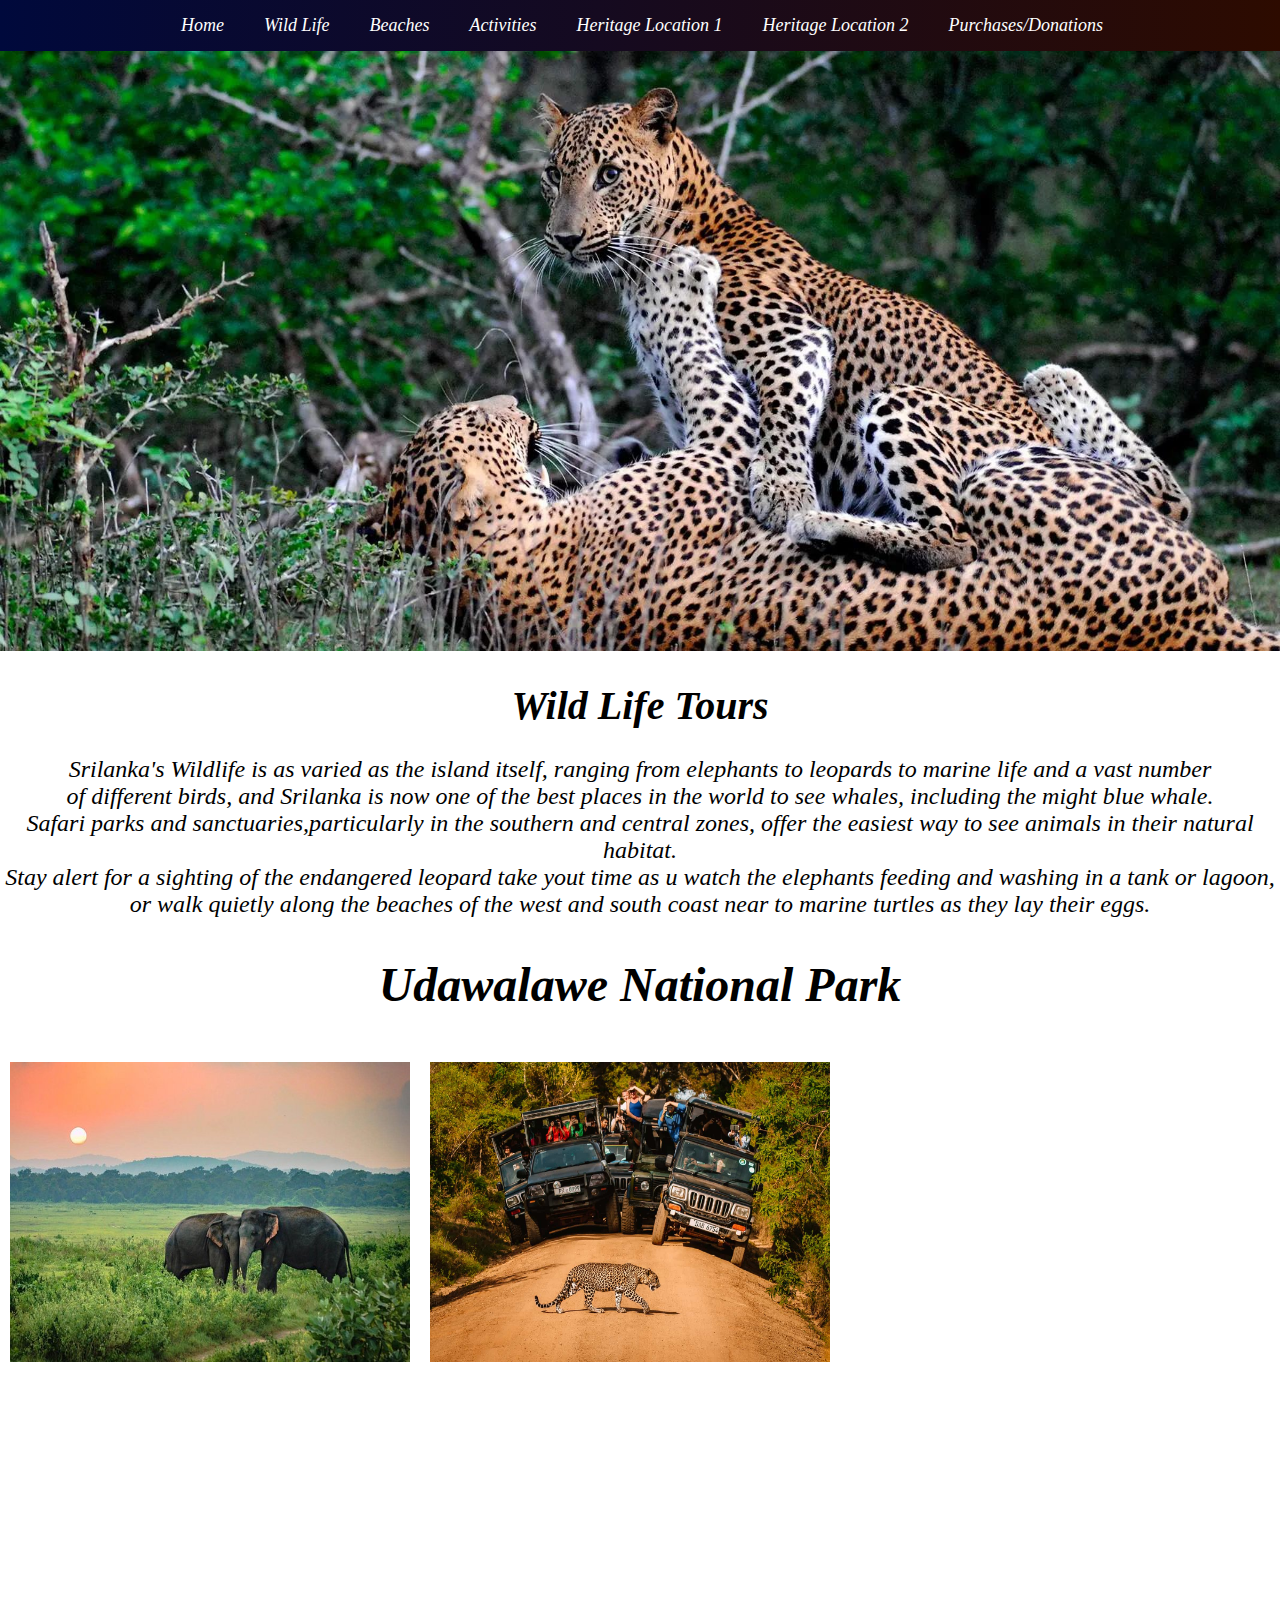
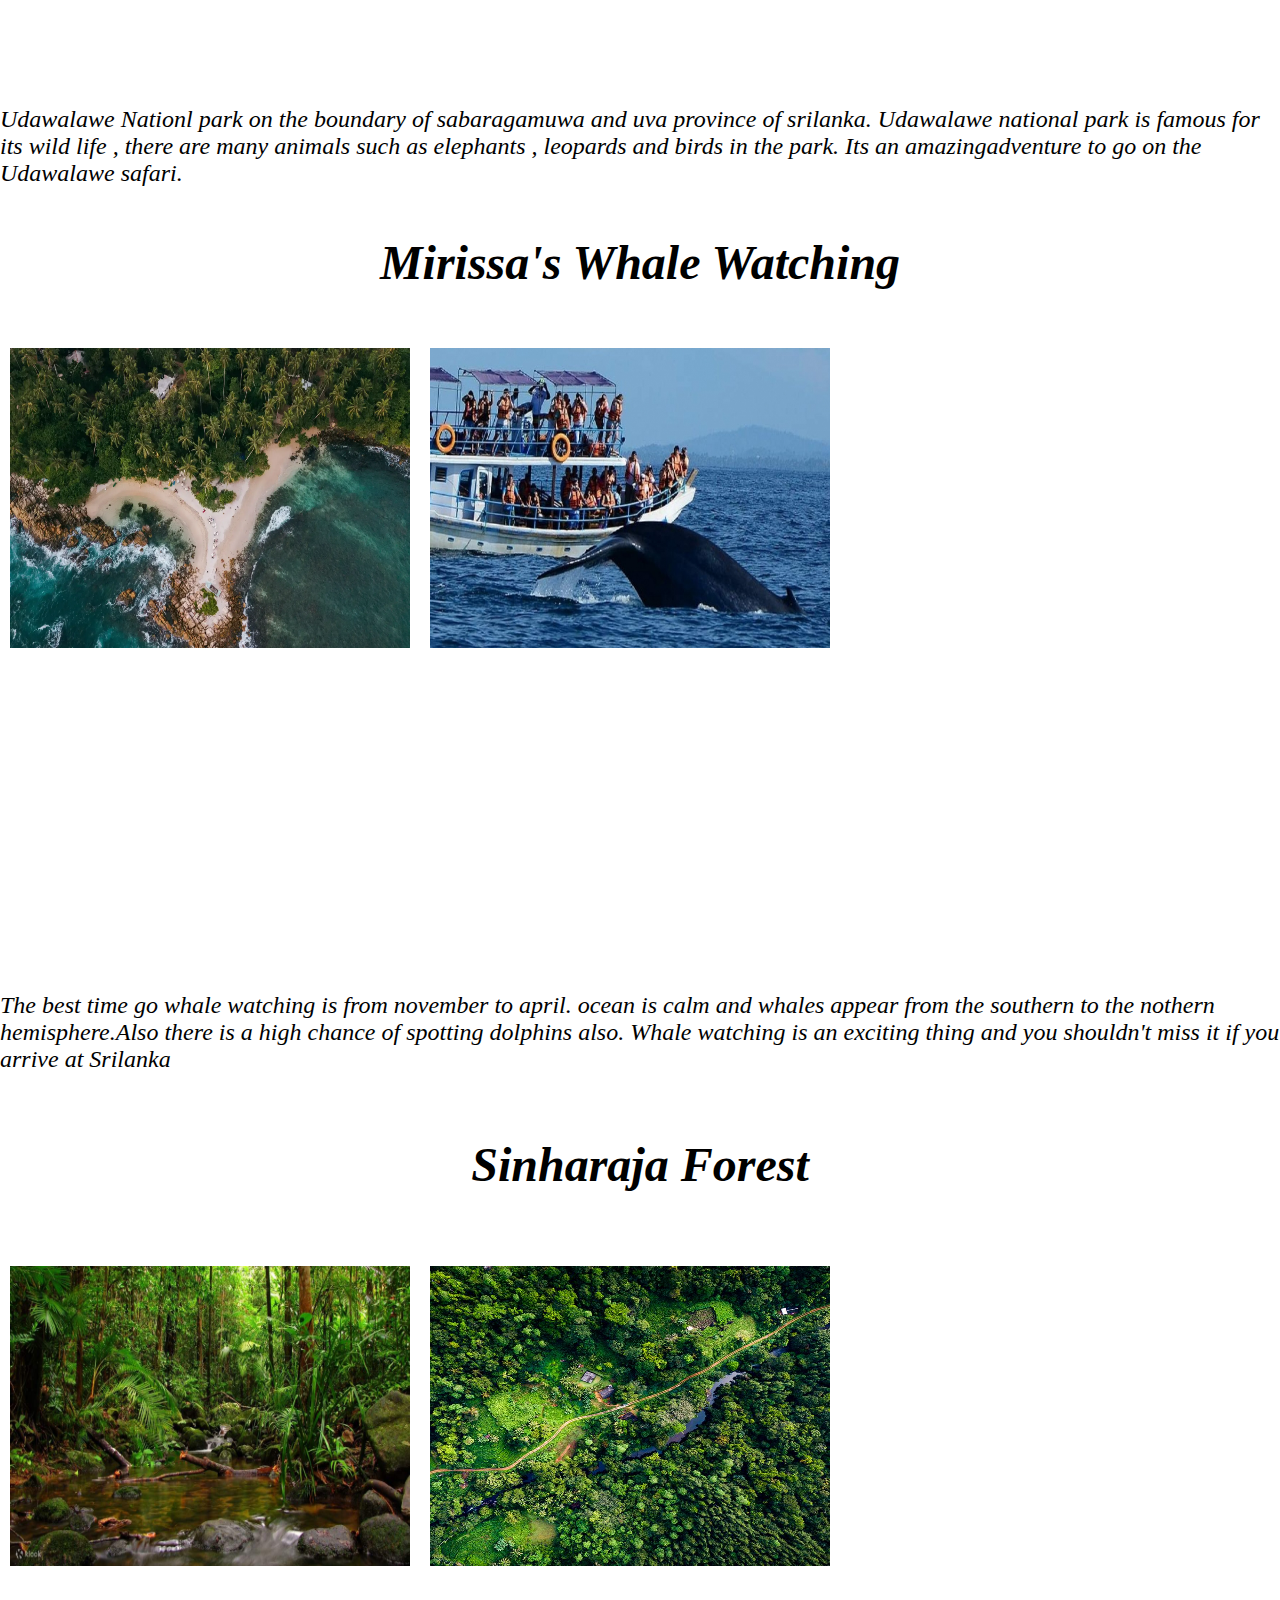
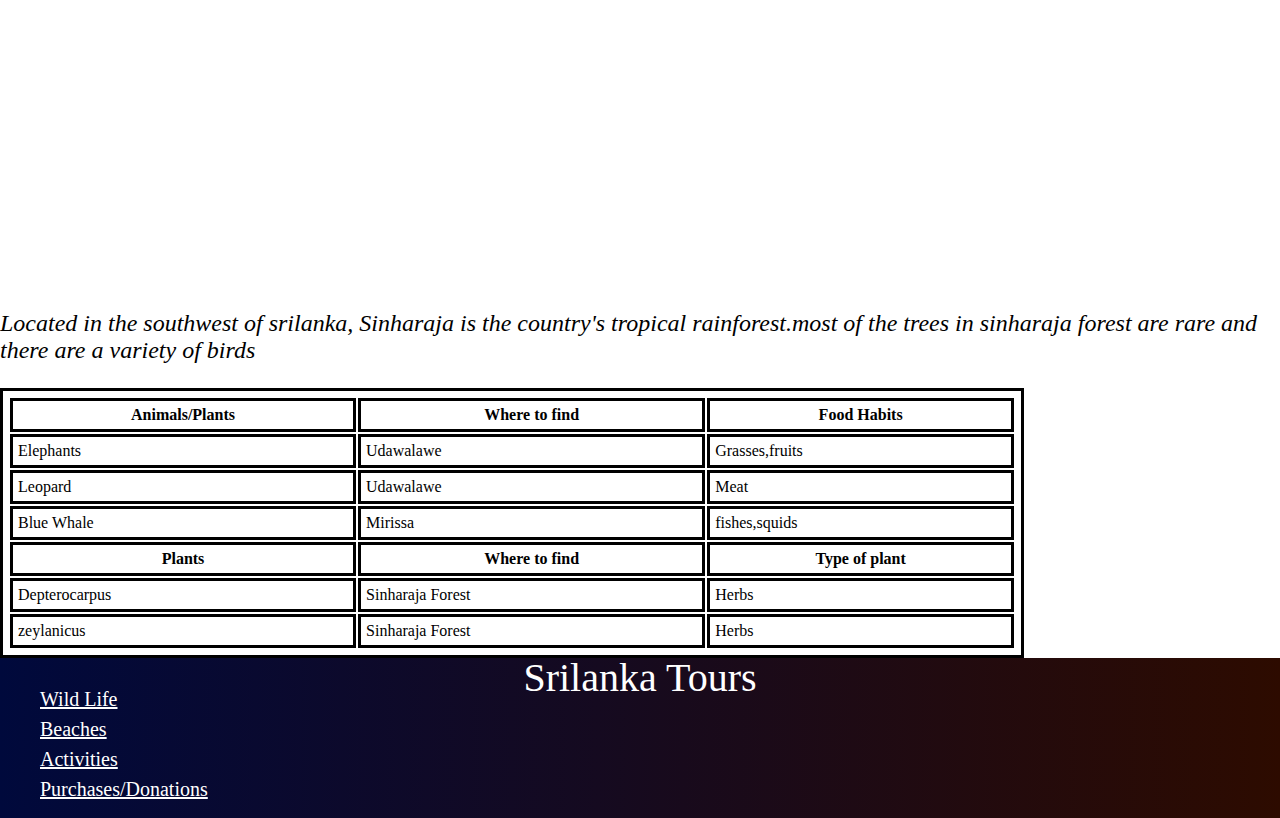
<file: wild life.html>
<!DOCTYPE html>
<html lang ="en">
    <head>
        <meta charset ="utf-8">
        <meta name="description" content="Srilanka Tourism">
        <meta name="viewport" content="width=device-width,initial-scale=1">
        <title>Srilanka Tourism</title>
        <link rel="stylesheet" href="styles.css">
    </head>
    <body>
        <div id="wild">
            <nav id="MainNav">
                <header>
                <ul>
                    <li></li>
                    <li><a href="home.html">Home</a> </li>
                    <li><a href="wild life.html">Wild Life</a></li>
                    <li><a href="beaches.html">Beaches</a></li>
                    <li><a href="activities.html">Activities</a></li>
                    <li><a href="heritage location.html">Heritage Location 1</a></li>
                    <li><a href="heritage location2.html">Heritage Location 2</a></li>
                    <li><a href="purchase.html">Purchases/Donations</a></li>
                </ul>
                <img src="Images/img9.jpg" max width="100%" height="600">
                <h1>Wild Life Tours</h1>
                </header>
                <p class="head">Srilanka's Wildlife is as varied as the island itself, ranging from elephants to leopards to marine life and a vast number<br> of different birds, and Srilanka is now one of the best places in the world to see whales, including the might blue whale.<br> Safari parks and sanctuaries,particularly in the southern and central zones, offer the easiest way to see animals in their natural habitat.<br> Stay alert for a sighting of the endangered leopard take yout time as u watch the elephants feeding and washing in a tank or lagoon,<br> or walk quietly along the beaches of the west and south coast near to marine turtles as they lay their eggs.</p>
            </nav>

            <h2>Udawalawe National Park</h2>
            <section class="flex">
                
                <img src="Images/img10.jpg" width="400" height="300">
                <img src="Images/img11.jpg" width="400" height="300">
                <iframe src="https://www.google.com/maps/embed?pb=!1m18!1m12!1m3!1d3964.5817296332466!2d80.89043231455614!3d6.44771149533527!2m3!1f0!2f0!3f0!3m2!1i1024!2i768!4f13.1!3m3!1m2!1s0x3ae408ff88887e79%3A0xaf12e79ffbd980d7!2sUdawalawe%20National%20Park%20Safari!5e0!3m2!1sen!2slk!4v1655139337277!5m2!1sen!2slk" width="500" height="310" style="border:0;" allowfullscreen="" loading="lazy" referrerpolicy="no-referrer-when-downgrade"></iframe>
                
            </section>
            <p>Udawalawe Nationl park on the boundary of sabaragamuwa and uva province of srilanka. Udawalawe national park is famous for its wild life , there are many animals such as elephants , leopards and birds in the park. Its an amazingadventure to go on the Udawalawe safari. </p>

            <h3>Mirissa's Whale Watching</h3>
            <section class="flex">
                <img src="Images/img12.webp" width="400" height="300">
                <img src="Images/img13.jpg" width="400"  height="300">
                <iframe src="https://www.google.com/maps/embed?pb=!1m18!1m12!1m3!1d31746.501556278796!2d80.42820277885428!3d5.951581441466413!2m3!1f0!2f0!3f0!3m2!1i1024!2i768!4f13.1!3m3!1m2!1s0x3ae13fce3177dc59%3A0xa2d8a78b36dc9c90!2sMirissa!5e0!3m2!1sen!2slk!4v1655147458454!5m2!1sen!2slk" width="500" height="310" style="border:0;" allowfullscreen="" loading="lazy" referrerpolicy="no-referrer-when-downgrade"></iframe>

            </section>

            <p>The best time go whale watching is from november to april. ocean is calm and whales appear from the southern to the nothern hemisphere.Also there is a high chance of spotting dolphins also. Whale watching is an exciting thing and you shouldn't miss it if you arrive at Srilanka</p>

            <h4>Sinharaja Forest</h4>
            <section class="flex">
                <img src="Images/img14.jpg" width="400" height="300">
                <img src="Images/img15.jpg" width="400" height="300">
                <iframe src="https://www.google.com/maps/embed?pb=!1m18!1m12!1m3!1d3965.002226321934!2d80.46596731428396!3d6.393713095373709!2m3!1f0!2f0!3f0!3m2!1i1024!2i768!4f13.1!3m3!1m2!1s0x3ae3e2161cf9a38d%3A0x813bfa0e6b19f787!2sSinharaja%20Forest!5e0!3m2!1sen!2slk!4v1655149931241!5m2!1sen!2slk" width="500" height="310" style="border:0;" allowfullscreen="" loading="lazy" referrerpolicy="no-referrer-when-downgrade"></iframe>

            </section>
            <p>Located in the southwest of srilanka, Sinharaja is the country's tropical rainforest.most of the trees in sinharaja forest are rare and there are a variety of birds  </p>



            <section>
                <table id="customers" style="width: 80%; height:80%">
                <tr>
                    <th>Animals/Plants</th>
                    <th>Where to find</th>
                    <th>Food Habits</th>

                </tr>
                <tr>
                  <td>Elephants</td>
                  <td>Udawalawe</td>
                  <td>Grasses,fruits</td>
                </tr>
                 <tr>
                  <td>Leopard</td>
                  <td>Udawalawe</td>
                  <td>Meat</td>
                 </tr>
                <td>Blue Whale</td>
                <td>Mirissa</td>
                <td>fishes,squids</td>
                <tr>
                    <th>Plants</th>
                    <th>Where to find</th>
                    <th>Type of plant</th>

                </tr> 
                <tr>
                    <td> Depterocarpus </td>
                    <td>Sinharaja Forest</td>
                    <td>Herbs</td>
                </tr>
                <tr>
                    <td>zeylanicus</td>
                    <td>Sinharaja Forest</td>
                    <td>Herbs</td>
                </tr>

                </table>
            </section>



            <footer class="call">
                <span>Srilanka Tours</span>
                

                
            <ul>
                <li><a href="wild life.html">Wild Life</a></li>
                <li><a href="beaches.html">Beaches</a></li>
                <li><a href="activities.html">Activities</a></li>
                <li><a href="purchase.html">Purchases/Donations</a></li>
            </ul>
            
            </footer>

        </div>

        
    </body>
</html>
</file>
<file: styles.css>
#container h1{
    font-size: large;
    color: white;
    text-align: left;
}
 h1{
     text-align: center;
     font-size: 250%;
     font-style: italic;
 }   
   


body{
    margin: 0;
    padding: 0;
}
#MainNav ul{
    list-style-type: none;
    margin: 0;
    padding: 0;
    overflow: hidden;
    background:linear-gradient(to right, #00093c,#2d0b00);
    text-align: center;
    max-width: 100%;
    
}
#MainNav li{
    display: inline-block;
}
#MainNav li a{
    display: block;
    color: rgb(255, 255, 255);
    text-align: right;
    padding: 15px 18px;
    text-decoration: none;
    font-style: italic;
    font-size: large;
}
#MainNav li a:hover{
    background: blue;
}


.image{
    position: relative;
    text-align: center;
    color: rgb(255, 253, 253);
}
.image h2{
    position: absolute;
    top: 30%;
    left: 40%;
    transform: translate(-50,-50);
    font-size: 450%;
    font-style: italic;
    
}

@media only screen and (min-device-width:360px) and (max-device-width:700px)
{ 
    
    .image h2{
        font-size: larger;
    }
}
@media only screen and (min-device-width:360px) and (max-device-width:700px)
{

    .image img{
        height: 400px;
    }
}
@media only screen and (min-device-width:360px) and (max-device-width:700px)
{
    .city img{
        width: 380px;
    }

    .flex img{
        width: 380px;
    }

    #MainNav img{
        height: 300px;


    }



}






 h2{
     text-align: center;
     font-size: 300%;
     font-style: italic;
 }       

.right{
    padding-left: 40px;

}       



h3{ 
    font-style: italic;
    font-size: 300%;
    text-align: center;
}
p{
    font-size: x-large;
    font-style: italic;
}
h4{
    text-align: center;
    font-size: 300%;
    font-style: italic;
 
}
.border{
    border-style: double ;
    border-width: 8px;
}
.border p{
    text-align: center;
}
.city{
    display: flex;
    flex-direction: row;
    flex-wrap: wrap;
   
    
}
.city img{
    padding: 10px;
}
.font li{
    font-size: xx-large;

}
.font{
    border-style: double ;
    border-width: 8px;

}




h5{
    font-size: 300%;
    text-align: center;
    font-style: italic;
}
.flex{
    display: flex;
    flex-direction: row;
    flex-wrap: wrap;
    
}
.flex img{
    padding: 10px;
}

.list{
    font-size: larger;
}
.para{
    border-style: double ;
    border-width: 8px;
}
.para p{
    font-size: x-large;
    font-style: italic;
    text-align: center;
}
.para li{
    font-size: xx-large;
    font-style: bold;

}
h6{
    font-size: 300%;
    text-align: center;
    font-style: italic;
}
.head{
    text-align: center;
}

table,th,td{
    border: 3px solid black;
    padding: 5px;
} 
#customers tr:hover{
    background-color: #f2f2f2;   
}



#beaches .flex{
    border-style: double ;
    border-width: 8px;

}

#activities .flex{
    border-style: double;
    border-width: 8px;
}
footer{
    height: 160px;
    left: 0;
    bottom: 0;
    width: 100%;
    background:linear-gradient(to right, #00093c,#2d0b00);
    color: white;
    text-align: center;
    font-size: 20px;
    line-height: 20px;
}
.call li a{
    color: white;
    
    
}
.call ul{
    margin: 0;
    text-align: left;
    line-height: 30px;
    list-style: none;
    
}
.call li a:hover{
    color: blue;
}

.call span{
    position: relative;
    font-size: 200%;
    top: 10px;
   
}

.tea{
    border-style: double;
    border-width: 8px;
}
.tea img{
    padding: 6px;
}
</file>
<file: heritage1.css>
body{
    margin: 0;
    padding: 0;
}
#MainNav ul{
    list-style-type: none;
    margin: 0;
    padding: 0;
    overflow: hidden;
    background:linear-gradient(to right, #00093c,#2d0b00);
    text-align: center;
    max-width: 100%;
    
}
#MainNav li{
    display: inline-block;
}
#MainNav li a{
    display: block;
    color: rgb(255, 255, 255);
    text-align: right;
    padding: 15px 18px;
    text-decoration: none;
    font-style: italic;
    font-size: large;
}
#MainNav li a:hover{
    background: blue;
}

#MainNav h1{
    font-size: 250%;
    font-style: italic;
    text-align: center;
    
}



.sigiriya img{
    display: block;
    margin-left: auto;
    margin-right: auto;
}

.sigiriya{
    text-align: center;
    
   
}


h2{
    font-size: 250%;
    font-style: italic;
}


.climb{
    border-style: double;
    border-width: 8px;
    
}
.climb{
    display: flex;
    flex-direction: row;
    
}
.climb img{
    padding: 10px;
}

h3{
    font-size: 250%;
    font-style: italic;
}

 p{
    font-size: 150%;
    font-style: italic;

}
h4{
    font-size: 250%;
    font-style: italic;
}
footer{
    height: 180px;
    left: 0;
    bottom: 0;
    width: 100%;
    background:linear-gradient(to right, #00093c,#2d0b00);
    color: white;
    text-align: center;
    
    font-size: 20px;
    line-height: 20px;
}
.call li a{
    color: white;
    
    
}
.call ul{
    margin: 0;
    text-align: left;
    line-height: 30px;
    list-style: none;
    
}
.call li a:hover{
    color: blue;
}

.call span{
    position: relative;
    font-size: 200%;
    top: 10px;
}
</file>
<file: heritage2.css>
body{
    margin: 0;
    padding: 0;
}
#MainNav ul{
    list-style-type: none;
    margin: 0;
    padding: 0;
    overflow: hidden;
    background:linear-gradient(to right, #00093c,#2d0b00);
    text-align: center;
    max-width: 100%;
    
}
#MainNav li{
    display: inline-block;
}
#MainNav li a{
    display: block;
    color: rgb(255, 255, 255);
    text-align: right;
    padding: 15px 18px;
    text-decoration: none;
    font-style: italic;
    font-size: large;
}
#MainNav li a:hover{
    background: blue;
}
h1{
    text-align: center;
    font-style: italic;
    font-size: 300%;
}

p{
    font-size: 150%;
    font-style: italic;
    text-align: center;
}

h2{
    font-size: 250%;
}

.gal{
    padding: 10px;
    border: solid;
    border-width: 5px;
    
}

h3{
    font-size: 250%;
}

.parakrama{
    padding: 10px;
    border: solid;
    border-width: 5px;
    

}
h4{
    font-size: 250%;
}
footer{
    height: 180px;
    left: 0;
    bottom: 0;
    width: 100%;
    background:linear-gradient(to right, #00093c,#2d0b00);
    color: white;
    text-align: center;
    
    font-size: 20px;
    line-height: 20px;
}
.call li a{
    color: white;
    
    
}
.call ul{
    margin: 0;
    text-align: left;
    line-height: 30px;
    
}
.call li a:hover{
    color: blue;
}

.call p{
    position: relative;
    font-size: 200%;
    top: 10px;
}
</file>
